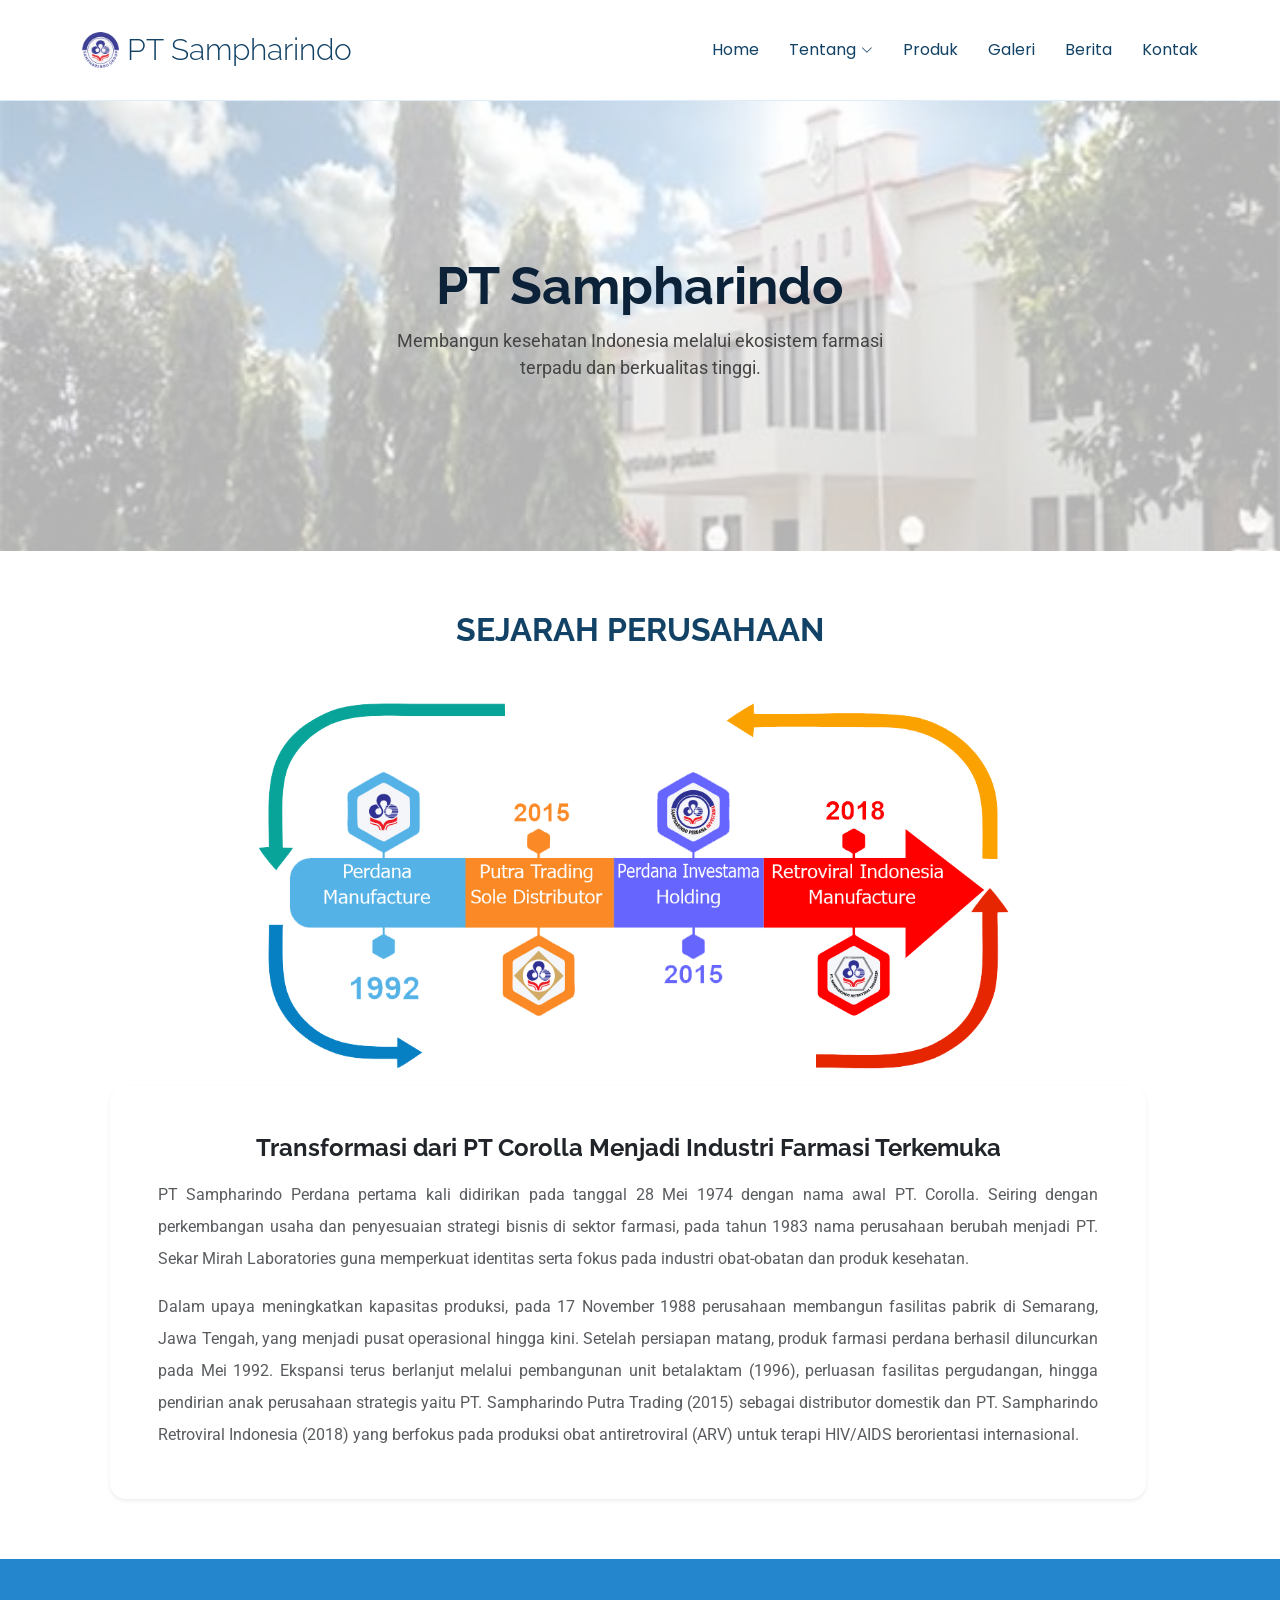
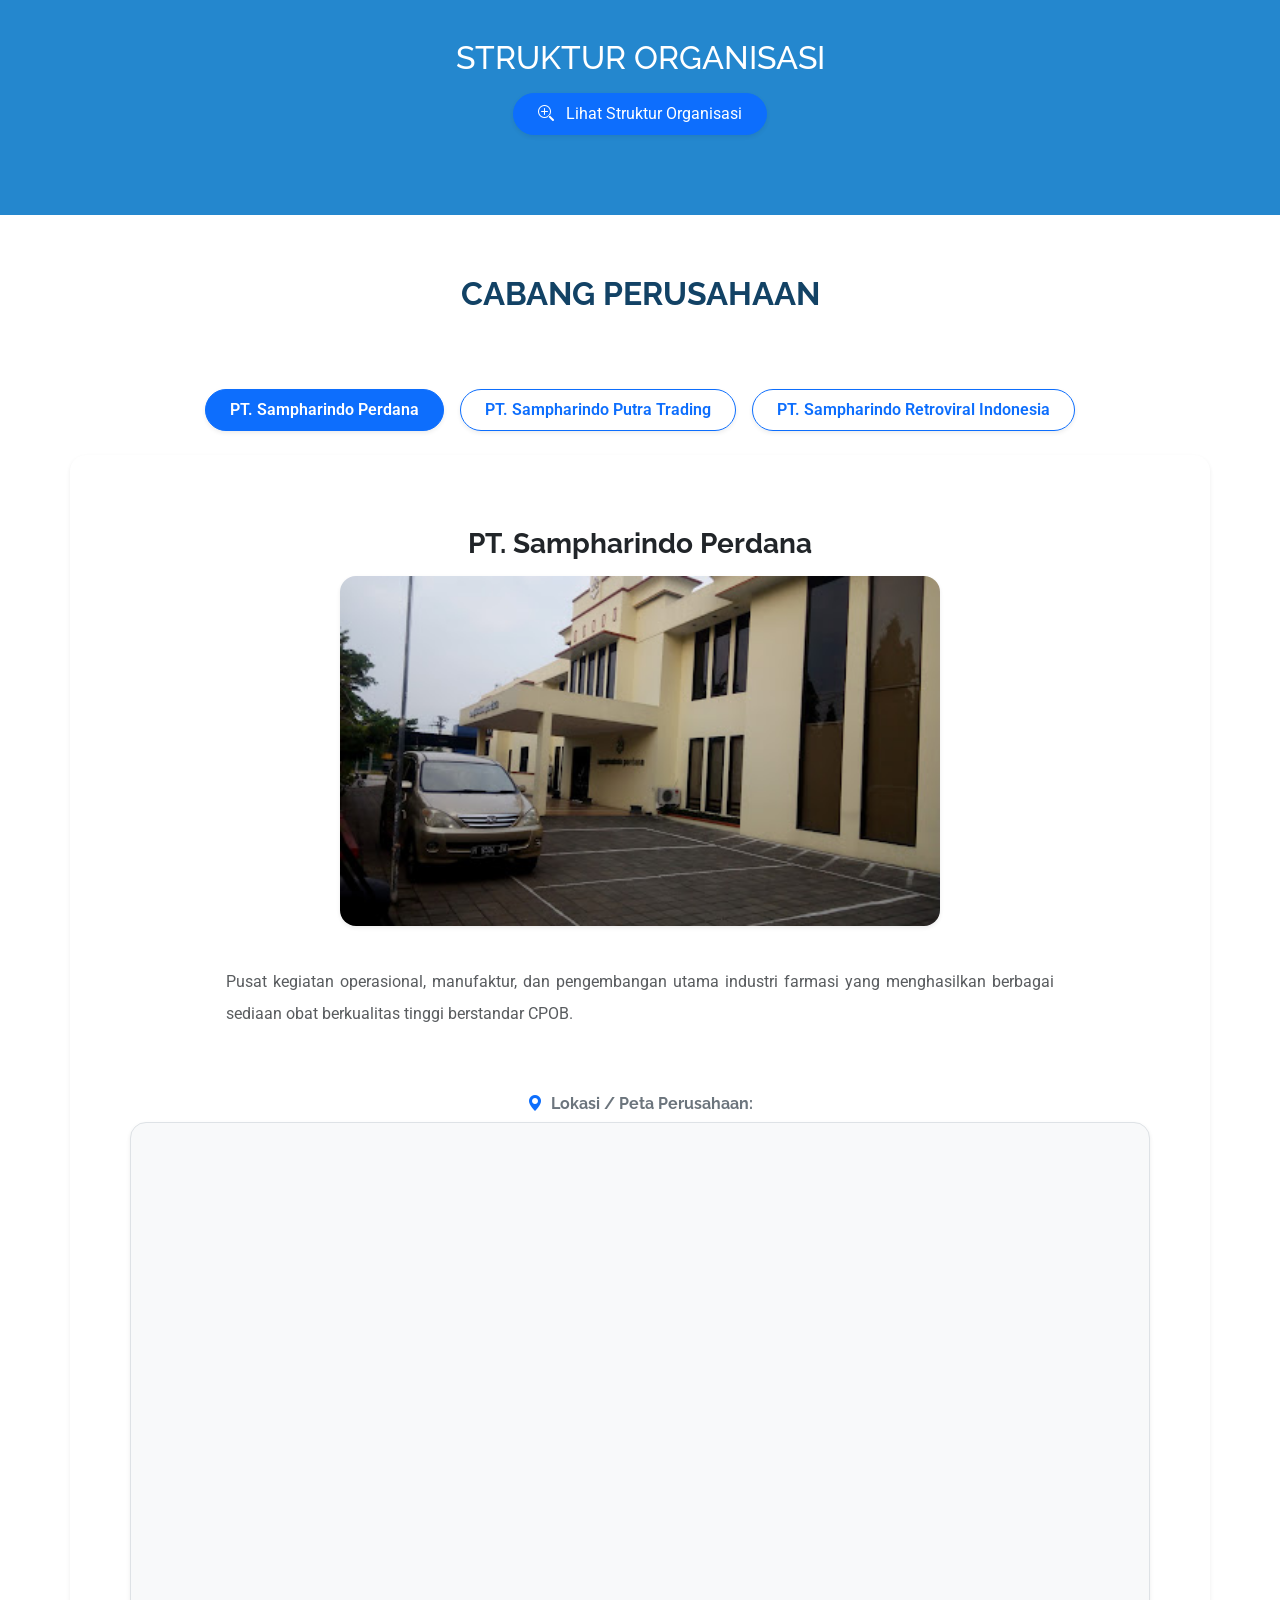
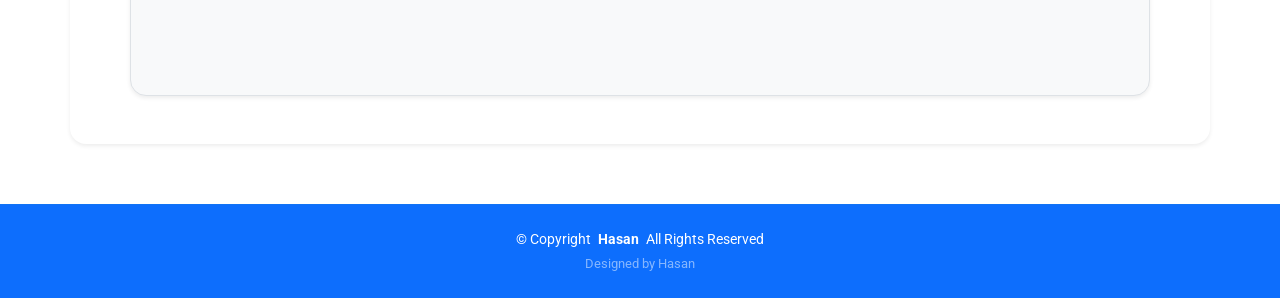
<file: index.html>
<!DOCTYPE html>
<html lang="en">

<head>
  <meta charset="utf-8">
  <meta content="width=device-width, initial-scale=1.0" name="viewport">
  <title>PT Sampharindo by Hasan</title>
  <meta name="description" content="">
  <meta name="keywords" content="">

  <!-- Favicons -->
  <link href="assets/img/favicon.png" rel="icon">
  <link href="assets/img/apple-touch-icon.png" rel="apple-touch-icon">

  <!-- Fonts -->
  <link href="https://fonts.googleapis.com" rel="preconnect">
  <link href="https://fonts.gstatic.com" rel="preconnect" crossorigin>
  <link href="https://fonts.googleapis.com/css2?family=Roboto:ital,wght@0,100;0,300;0,400;0,500;0,700;0,900;1,100;1,300;1,400;1,500;1,700;1,900&family=Poppins:ital,wght@0,100;0,200;0,300;0,400;0,500;0,600;0,700;0,800;0,900;1,100;1,200;1,300;1,400;1,500;1,600;1,700;1,800;1,900&family=Raleway:ital,wght@0,100;0,200;0,300;0,400;0,500;0,600;0,700;0,800;0,900;1,100;1,200;1,300;1,400;1,500;1,600;1,700;1,800;1,900&display=swap" rel="stylesheet">

  <!-- Vendor CSS Files -->
  <link href="assets/vendor/bootstrap/css/bootstrap.min.css" rel="stylesheet">
  <link href="assets/vendor/bootstrap-icons/bootstrap-icons.css" rel="stylesheet">
  <link href="assets/vendor/aos/aos.css" rel="stylesheet">
  <link href="assets/vendor/glightbox/css/glightbox.min.css" rel="stylesheet">
  <link href="assets/vendor/swiper/swiper-bundle.min.css" rel="stylesheet">

  <!-- Main CSS File -->
  <link href="assets/css/main.css" rel="stylesheet">

  <!-- =======================================================
  * Template Name: OnePage
  * Template URL: https://bootstrapmade.com/onepage-multipurpose-bootstrap-template/
  * Updated: Aug 07 2024 with Bootstrap v5.3.3
  * Author: BootstrapMade.com
  * License: https://bootstrapmade.com/license/
  ======================================================== -->
</head>
<header id="header" class="header d-flex align-items-center sticky-top">
  <div class="container-fluid container-xl position-relative d-flex align-items-center">
    
    <a href="index.html" class="logo d-flex align-items-center me-auto">
      <img src="assets/img/logosg1.png" alt="">
      <h1 class="sitename">PT Sampharindo</h1>
    </a>
    
    <nav id="navmenu" class="navmenu">
      <ul>
      
        <li><a href="index.html">Home</a></li>
        
       <li class="dropdown">
  <a href="#"><span>Tentang</span> <i class="bi bi-chevron-down toggle-dropdown"></i></a>
  <ul>
  
    <li><a href="#sejarah">Sejarah Perusahaan</a></li>
    <li><a href="#Struktur">Struktur Organisasi</a></li>
    <li><a href="#perdana">Cabang Perusahaan</a></li>
  </ul>
</li>
        <li><a href="Produk.html">Produk</a></li>
        <li><a href="Galeri.html">Galeri</a></li>
        <li><a href="Berita Acara.html">Berita</a></li>
        <li><a href="Kontak.html">Kontak</a></li>
      </ul>
      <i class="mobile-nav-toggle d-xl-none bi bi-list"></i>
    </nav>
  </div>
</header>

  <main class="main">

    <!-- Hero Section -->
    <section id="hero" class="hero section">
    <img src="assets/img/Backgroundq.jpg" alt="" class="BG1">

      <div class="container">
        <div class="row justify-content-center" data-aos="zoom-out">
          <div class="col-xl-7 col-lg-9 text-center">
                        <h1>PT Sampharindo</h1>
            <p>Membangun kesehatan Indonesia melalui ekosistem farmasi terpadu dan berkualitas tinggi.</p>
          
          </div>
        </div>
      
    </section><!-- /Hero Section -->

    <!-- About Section -->
    <section id="sejarah" class="about section">
      <div class="container section-title" data-aos="fade-up">
        <h2>Sejarah Perusahaan<br></h2>
          </div><!-- End Section Title -->
<img src="assets/img/Sejarahusaha.png" alt="" data-aos="fade-in" class="SJ">
      <!-- Section Title -->
            <div class="container">

        <div class="row gy-4">

          <div class="row justify-content-center">
  <div class="hehe">
    <div class="content p-5 bg-white rounded-4 shadow-sm border-0 text-justify-container">
      <h3 class="fw-bold mb-3 text-dark fs-4 text-center">Transformasi dari PT Corolla Menjadi Industri Farmasi Terkemuka</h3>
      <p class="text-muted mb-3 lh-lg text-justify">
        PT Sampharindo Perdana pertama kali didirikan pada tanggal 28 Mei 1974 dengan nama awal PT. Corolla. Seiring dengan perkembangan usaha dan penyesuaian strategi bisnis di sektor farmasi, pada tahun 1983 nama perusahaan berubah menjadi PT. Sekar Mirah Laboratories guna memperkuat identitas serta fokus pada industri obat-obatan dan produk kesehatan.
      </p>
      <p class="text-muted mb-0 lh-lg text-justify">
        Dalam upaya meningkatkan kapasitas produksi, pada 17 November 1988 perusahaan membangun fasilitas pabrik di Semarang, Jawa Tengah, yang menjadi pusat operasional hingga kini. Setelah persiapan matang, produk farmasi perdana berhasil diluncurkan pada Mei 1992. Ekspansi terus berlanjut melalui pembangunan unit betalaktam (1996), perluasan fasilitas pergudangan, hingga pendirian anak perusahaan strategis yaitu PT. Sampharindo Putra Trading (2015) sebagai distributor domestik dan PT. Sampharindo Retroviral Indonesia (2018) yang berfokus pada produksi obat antiretroviral (ARV) untuk terapi HIV/AIDS berorientasi internasional.
      </p>
    </div>
  </div>
</div>
    </section><!-- /About Section -->


    <!-- Call To Action Section -->
    <section id="Struktur" class="call-to-action section accent-background">

      <div class="container">
        <div class="row justify-content-center" data-aos="zoom-in" data-aos-delay="100">
          <div class="col-xl-10">
            <div class="text-center">
               <h2>STRUKTUR ORGANISASI</h2>
     
   
        <div class="text-center mt-3">
          <a href="assets/img/Struktur.png" target="_blank" class="btn btn-primary px-4 py-2 rounded-pill shadow-sm">
            <i class="bi bi-zoom-in me-2"></i> Lihat Struktur Organisasi
          </a>
        </div>
      </div><!-- End Section Title -->
            </div>
          </div>
        </div>
      </div>

    </section><!-- /Call To Action Section -->

    <!-- Portfolio Section -->
    <section id="Cabang" class="portfolio section">

      <!-- Section Title -->
      <div class="container section-title" data-aos="fade-up">
        <h2>Cabang Perusahaan</h2>
        
      </div><!-- End Section Title -->

    <div class="d-flex justify-content-center gap-3 mb-5 flex-wrap container">
      <button type="button" class="btn btn-outline-primary active entitas-btn rounded-pill px-4 py-2 fw-semibold shadow-sm" data-target="content-perdana">PT. Sampharindo Perdana</button>
      <button type="button" class="btn btn-outline-primary entitas-btn rounded-pill px-4 py-2 fw-semibold shadow-sm" data-target="content-putra">PT. Sampharindo Putra Trading</button>
      <button type="button" class="btn btn-outline-primary entitas-btn rounded-pill px-4 py-2 fw-semibold shadow-sm" data-target="content-retroviral">PT. Sampharindo Retroviral Indonesia</button>
    </div>

   <div class="container text-justify-container">
  
  <div id="content-perdana" class="entitas-content-pane">
    <section id="perdana" class="section light-background p-0"></section>
    <div class="row align-items-center gy-4 bg-white p-4 p-lg-5 rounded-4 shadow-sm border-0">
      
      <div class="col-12 text-center mb-3">
         <h3 class="fw-bold text-dark mb-3">PT. Sampharindo Perdana</h3>
        <img src="assets/img/Perdana.jpg" alt="PT. Sampharindo Perdana" class="img-fluid rounded-4 shadow-sm object-fit-cover" style="max-height: 350px; width: 100%; max-width: 600px;">
      </div>
      
      <div class="col-12">
        <div class="content-body text-center px-lg-5">
         
          <p class="text-muted mb-4 lh-lg text-justify px-lg-5">
            Pusat kegiatan operasional, manufaktur, dan pengembangan utama industri farmasi yang menghasilkan berbagai sediaan obat berkualitas tinggi berstandar CPOB.
          </p>
        </div>
      </div>

      <div class="col-12">
        <div class="mt-3">
          <h6 class="fw-bold text-secondary mb-2 text-center"><i class="bi bi-geo-alt-fill text-primary me-1"></i> Lokasi / Peta Perusahaan:</h6>
          <div class="ratio ratio-16x9 bg-light rounded-4 overflow-hidden border shadow-sm">
            <iframe src="https://www.google.com/maps/embed?pb=!1m18!1m12!1m3!1d4181.8826030467535!2d110.33780781082523!3d-6.990998018437281!2m3!1f0!2f0!3f0!3m2!1i1024!2i768!4f13.1!3m3!1m2!1s0x2e708aa50e592c39%3A0xd5f8ab544aa33e8b!2sPT.%20Sampharindo%20Perdana!5e1!3m2!1sen!2sid!4v1793103679276!5m2!1sen!2sid" width="600" height="450" style="border:0;" allowfullscreen="" loading="lazy" referrerpolicy="strict-origin-when-cross-origin"></iframe>
          </div>
        </div>
      </div>

    </div>
  </div>

  <div id="content-putra" class="entitas-content-pane" style="display: none;">
    <section id="putra" class="section light-background p-0"></section>
    <div class="row align-items-center gy-4 bg-white p-4 p-lg-5 rounded-4 shadow-sm border-0">
      
      <div class="col-12 text-center mb-3">
         <h3 class="fw-bold text-dark mb-3">PT. Sampharindo Putra Trading</h3>
        <img src="assets/img/Putra.jpg" alt="PT. Sampharindo Putra Trading" class="img-fluid rounded-4 shadow-sm object-fit-cover" style="max-height: 350px; width: 100%; max-width: 600px;">
      </div>
      
      <div class="col-12">
        <div class="content-body text-center px-lg-5">
         
          <p class="text-muted mb-4 lh-lg text-justify px-lg-5">
            Distributor resmi yang menangani jaringan distribusi serta pemasaran produk-produk Sampharindo di pasar domestik berstandar CDOB.
          </p>
        </div>
      </div>

      <div class="col-12">
        <div class="mt-3">
          <h6 class="fw-bold text-secondary mb-2 text-center"><i class="bi bi-geo-alt-fill text-primary me-1"></i> Lokasi / Peta Perusahaan:</h6>
          <div class="ratio ratio-16x9 bg-light rounded-4 overflow-hidden border shadow-sm">
            <iframe src="https://www.google.com/maps/embed?pb=!1m18!1m12!1m3!1d16727.371226935666!2d110.33953349612396!3d-6.995443071651122!2m3!1f0!2f0!3f0!3m2!1i1024!2i768!4f13.1!3m3!1m2!1s0x2e708b41eb98b3c3%3A0xe1d1ed41e41851c5!2sPT%20SAMPHARINDO%20PUTRA%20TRADING!5e1!3m2!1sen!2sid!4v1793103452002!5m2!1sen!2sid" width="600" height="450" style="border:0;" allowfullscreen="" loading="lazy" referrerpolicy="strict-origin-when-cross-origin"></iframe>
          </div>
        </div>
      </div>

    </div>
  </div>

  <div id="content-retroviral" class="entitas-content-pane" style="display: none;">
    <section id="retroviral" class="section light-background p-0"></section>
    <div class="row align-items-center gy-4 bg-white p-4 p-lg-5 rounded-4 shadow-sm border-0">
      
      <div class="col-12 text-center mb-3">
        <h3 class="fw-bold text-dark mb-3">PT. Sampharindo Retroviral Indonesia</h3>
        <img src="assets/img/retroviral.jpeg" alt="PT. Sampharindo Retroviral Indonesia" class="img-fluid rounded-4 shadow-sm object-fit-cover" style="max-height: 350px; width: 100%; max-width: 600px;">
      </div>
      
      <div class="col-12">
        <div class="content-body text-center px-lg-5">
          
          <p class="text-muted mb-4 lh-lg text-justify px-lg-5">
            Perusahaan yang dirancang sebagai pemain global dalam produksi obat antiretroviral (ARV) skala internasional, serta menjalin kerja sama strategis dengan perusahaan internasional yaitu Macleods.
          </p>
        </div>
      </div>

      <div class="col-12">
        <div class="mt-3">
          <h6 class="fw-bold text-secondary mb-2 text-center"><i class="bi bi-geo-alt-fill text-primary me-1"></i> Lokasi / Peta Perusahaan:</h6>
          <div class="ratio ratio-16x9 bg-light rounded-4 overflow-hidden border shadow-sm">
            <iframe src="https://www.google.com/maps/embed?pb=!1m18!1m12!1m3!1d4181.85716817679!2d110.33850357499712!3d-6.9938392930072295!2m3!1f0!2f0!3f0!3m2!1i1024!2i768!4f13.1!3m3!1m2!1s0x2e708bf4164d9343%3A0xf5c654f6c4319e6a!2sPT.%20Sampharindo%20Retroviral%20Indonesia!5e1!3m2!1sen!2sid!4v1793103377727!5m2!1sen!2sid" width="600" height="450" style="border:0;" allowfullscreen="" loading="lazy" referrerpolicy="strict-origin-when-cross-origin"></iframe>
          </div>
        </div>
      </div>

    </div>
  </div>

</div>

<script>
  document.addEventListener('DOMContentLoaded', function() {
    const buttons = document.querySelectorAll('.entitas-btn');
    const panes = document.querySelectorAll('.entitas-content-pane');

    buttons.forEach(btn => {
      btn.addEventListener('click', function() {
        buttons.forEach(b => b.classList.remove('active'));
        this.classList.add('active');

        panes.forEach(pane => pane.style.display = 'none');

        const targetId = this.getAttribute('data-target');
        document.getElementById(targetId).style.display = 'block';
      });
    });
  });
</script>


</main> <!-- Tutup tag main atau container utama halaman kamu di sini -->

  <!-- FOOTER -->
  <footer id="footer" class="footer bg-primary text-white py-4 w-100 m-0" style="width: 100vw; position: relative; margin-left: calc(-50vw + 50%); left: 0; right: 0;">
    <div class="container text-center">
      <p class="mb-1">&copy; <span>Copyright</span> <strong class="px-1 sitename">Hasan</strong> <span>All Rights Reserved</span></p>
      <div class="credits text-white-50">
        Designed by Hasan</a>
      </div>
    </div>
  </footer>

  <!-- Scroll Top -->
  <a href="#" id="scroll-top" class="scroll-top d-flex align-items-center justify-content-center"><i class="bi bi-arrow-up-short"></i></a>

  <!-- Preloader -->
  <div id="preloader"></div>

  <!-- Vendor JS Files -->
  <script src="assets/vendor/bootstrap/js/bootstrap.bundle.min.js"></script>
  <script src="assets/vendor/php-email-form/validate.js"></script>
  <script src="assets/vendor/aos/aos.js"></script>
  <script src="assets/vendor/purecounter/purecounter_vanilla.js"></script>
  <script src="assets/vendor/glightbox/js/glightbox.min.js"></script>
  <script src="assets/vendor/swiper/swiper-bundle.min.js"></script>
  <script src="assets/vendor/imagesloaded/imagesloaded.pkgd.min.js"></script>
  <script src="assets/vendor/isotope-layout/isotope.pkgd.min.js"></script>

  <!-- Main JS File -->
  <script src="assets/js/main.js"></script>

</body>

</html>
</file>
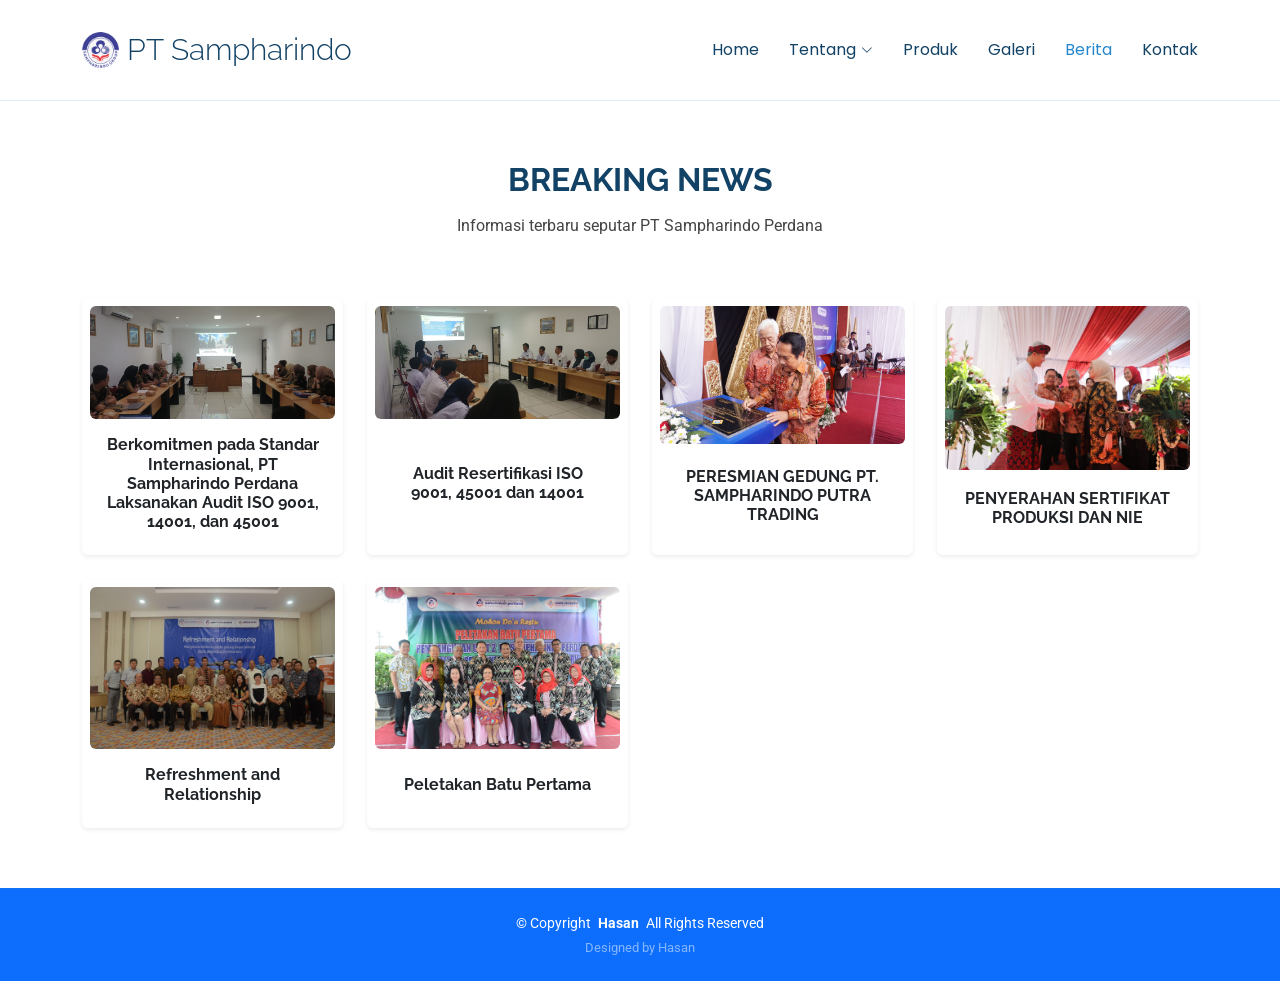
<file: Berita Acara.html>
<!DOCTYPE html>
<html lang="en">

<head>
  <meta charset="utf-8">
  <meta content="width=device-width, initial-scale=1.0" name="viewport">
  <title>PT Sampharindo by Hasan</title>
  <meta name="description" content="">
  <meta name="keywords" content="">

  <!-- Favicons -->
  <link href="assets/img/favicon.png" rel="icon">
  <link href="assets/img/apple-touch-icon.png" rel="apple-touch-icon">

  <!-- Fonts -->
  <link href="https://fonts.googleapis.com" rel="preconnect">
  <link href="https://fonts.gstatic.com" rel="preconnect" crossorigin>
  <link href="https://fonts.googleapis.com/css2?family=Roboto:ital,wght@0,100;0,300;0,400;0,500;0,700;0,900;1,100;1,300;1,400;1,500;1,700;1,900&family=Poppins:ital,wght@0,100;0,200;0,300;0,400;0,500;0,600;0,700;0,800;0,900;1,100;1,200;1,300;1,400;1,500;1,600;1,700;1,800;1,900&family=Raleway:ital,wght@0,100;0,200;0,300;0,400;0,500;0,600;0,700;0,800;0,900;1,100;1,200;1,300;1,400;1,500;1,600;1,700;1,800;1,900&display=swap" rel="stylesheet">

  <!-- Vendor CSS Files -->
  <link href="assets/vendor/bootstrap/css/bootstrap.min.css" rel="stylesheet">
  <link href="assets/vendor/bootstrap-icons/bootstrap-icons.css" rel="stylesheet">
  <link href="assets/vendor/aos/aos.css" rel="stylesheet">
  <link href="assets/vendor/glightbox/css/glightbox.min.css" rel="stylesheet">
  <link href="assets/vendor/swiper/swiper-bundle.min.css" rel="stylesheet">

  <!-- Main CSS File -->
  <link href="assets/css/main.css" rel="stylesheet">

  <!-- =======================================================
  * Template Name: OnePage
  * Template URL: https://bootstrapmade.com/onepage-multipurpose-bootstrap-template/
  * Updated: Aug 07 2024 with Bootstrap v5.3.3
  * Author: BootstrapMade.com
  * License: https://bootstrapmade.com/license/
  ======================================================== -->
</head>

<body class="service-details-page">

  <header id="header" class="header d-flex align-items-center sticky-top">
  <div class="container-fluid container-xl position-relative d-flex align-items-center">
    <a href="index.html" class="logo d-flex align-items-center me-auto">
       <img src="assets/img/logosg1.png" alt="">
      <h1 class="sitename">PT Sampharindo</h1>
    </a>
    <nav id="navmenu" class="navmenu">
      <ul>
        <li><a href="index.html">Home</a></li>
        
        <!-- Dropdown Tentang (Mengarah ke Beranda + ID section-nya) -->
        <li class="dropdown">
          <a href="#"><span>Tentang</span> <i class="bi bi-chevron-down toggle-dropdown"></i></a>
          <ul>
            <li><a href="index.html#sejarah">Sejarah Perusahaan</a></li>
            <li><a href="index.html#Struktur">Struktur Organisasi</a></li>
            <li><a href="index.html#perdana">Cabang Perusahaan</a></li>
          </ul>
        </li>

        <li><a href="Produk.html">Produk</a></li>
        <li><a href="Galeri.html">Galeri</a></li>
        
        <!-- Berita diberi class active karena sedang berada di halaman Berita Acara.html -->
        <li><a href="Berita Acara.html" class="active">Berita</a></li>
        
       
        <li><a href="Kontak.html">Kontak</a></li>
      </ul>
      <i class="mobile-nav-toggle d-xl-none bi bi-list"></i>
    </nav>
  </div>
</header>

  <main class="main">

  <!-- News Section -->
  <section id="breaking-news" class="news section">

    <div class="container section-title" data-aos="fade-up">
      <h2>Breaking News</h2>
      <p>Informasi terbaru seputar PT Sampharindo Perdana</p>
    </div><!-- End Section Title -->

    <div class="container" data-aos="fade-up" data-aos-delay="100">

      <div class="row gy-4">

        <!-- Berita 1 -->
        <div class="col-lg-3 col-md-4 col-sm-6">
          <div class="card border-0 shadow-sm h-100 p-2">
            <img src="assets/img/b1.jpg" class="card-img-top img-fluid rounded" alt="Audit ISO">
            <div class="card-body p-3 text-center d-flex align-items-center justify-content-center">
              <h5 class="card-title fw-bold fs-6 text-dark mb-0">Berkomitmen pada Standar Internasional, PT Sampharindo Perdana Laksanakan Audit ISO 9001, 14001, dan 45001</h5>
            </div>
          </div>
        </div>

        <!-- Berita 2 -->
        <div class="col-lg-3 col-md-4 col-sm-6">
          <div class="card border-0 shadow-sm h-100 p-2">
            <img src="assets/img/b2.jpg" class="card-img-top img-fluid rounded" alt="Audit Resertifikasi ISO">
            <div class="card-body p-3 text-center d-flex align-items-center justify-content-center">
              <h5 class="card-title fw-bold fs-6 text-dark mb-0">Audit Resertifikasi ISO 9001, 45001 dan 14001</h5>
            </div>
          </div>
        </div>

        <!-- Berita 5 -->
        <div class="col-lg-3 col-md-4 col-sm-6">
          <div class="card border-0 shadow-sm h-100 p-2">
            <img src="assets/img/b5.jpg" class="card-img-top img-fluid rounded" alt="Peresmian Gedung PT Sampharindo Putra Trading">
            <div class="card-body p-3 text-center d-flex align-items-center justify-content-center">
              <h5 class="card-title fw-bold fs-6 text-dark mb-0">PERESMIAN GEDUNG PT. SAMPHARINDO PUTRA TRADING</h5>
            </div>
          </div>
        </div>

               <!-- Berita 7 -->
        <div class="col-lg-3 col-md-4 col-sm-6">
          <div class="card border-0 shadow-sm h-100 p-2">
            <img src="assets/img/b7.jpeg" class="card-img-top img-fluid rounded" alt="Penyerahan Sertifikat Produksi dan NIE">
            <div class="card-body p-3 text-center d-flex align-items-center justify-content-center">
              <h5 class="card-title fw-bold fs-6 text-dark mb-0">PENYERAHAN SERTIFIKAT PRODUKSI DAN NIE</h5>
            </div>
          </div>
        </div>

        <!-- Berita 9 -->
        <div class="col-lg-3 col-md-4 col-sm-6">
          <div class="card border-0 shadow-sm h-100 p-2">
            <img src="assets/img/b9.jpg" class="card-img-top img-fluid rounded" alt="Refreshment and Relationship">
            <div class="card-body p-3 text-center d-flex align-items-center justify-content-center">
              <h5 class="card-title fw-bold fs-6 text-dark mb-0">Refreshment and Relationship</h5>
            </div>
          </div>
        </div>

        <!-- Berita 10 -->
        <div class="col-lg-3 col-md-4 col-sm-6">
          <div class="card border-0 shadow-sm h-100 p-2">
            <img src="assets/img/b10.jpg" class="card-img-top img-fluid rounded" alt="Peletakan Batu Pertama">
            <div class="card-body p-3 text-center d-flex align-items-center justify-content-center">
              <h5 class="card-title fw-bold fs-6 text-dark mb-0">Peletakan Batu Pertama</h5>
            </div>
          </div>
        </div>

      </div><!-- End Row -->

    </div>

  </section><!-- /News Section -->

  </main>

  <!-- FOOTER L -->
  <footer id="footer" class="footer bg-primary text-white py-4 w-100 m-0" style="width: 100vw; position: relative; margin-left: calc(-50vw + 50%); left: 0; right: 0;">
    <div class="container text-center">
      <p class="mb-1">&copy; <span>Copyright</span> <strong class="px-1 sitename">Hasan</strong> <span>All Rights Reserved</span></p>
      <div class="credits text-white-50">
        Designed by Hasan</a>
      </div>
    </div>
  </footer>

  <!-- Scroll Top -->
  <a href="#" id="scroll-top" class="scroll-top d-flex align-items-center justify-content-center"><i class="bi bi-arrow-up-short"></i></a>

  <!-- Preloader -->
  <div id="preloader"></div>

  <!-- Vendor JS Files -->
  <script src="assets/vendor/bootstrap/js/bootstrap.bundle.min.js"></script>
  <script src="assets/vendor/php-email-form/validate.js"></script>
  <script src="assets/vendor/aos/aos.js"></script>
  <script src="assets/vendor/purecounter/purecounter_vanilla.js"></script>
  <script src="assets/vendor/glightbox/js/glightbox.min.js"></script>
  <script src="assets/vendor/swiper/swiper-bundle.min.js"></script>
  <script src="assets/vendor/imagesloaded/imagesloaded.pkgd.min.js"></script>
  <script src="assets/vendor/isotope-layout/isotope.pkgd.min.js"></script>

  <!-- Main JS File -->
  <script src="assets/js/main.js"></script>

</body>

</html>
</file>
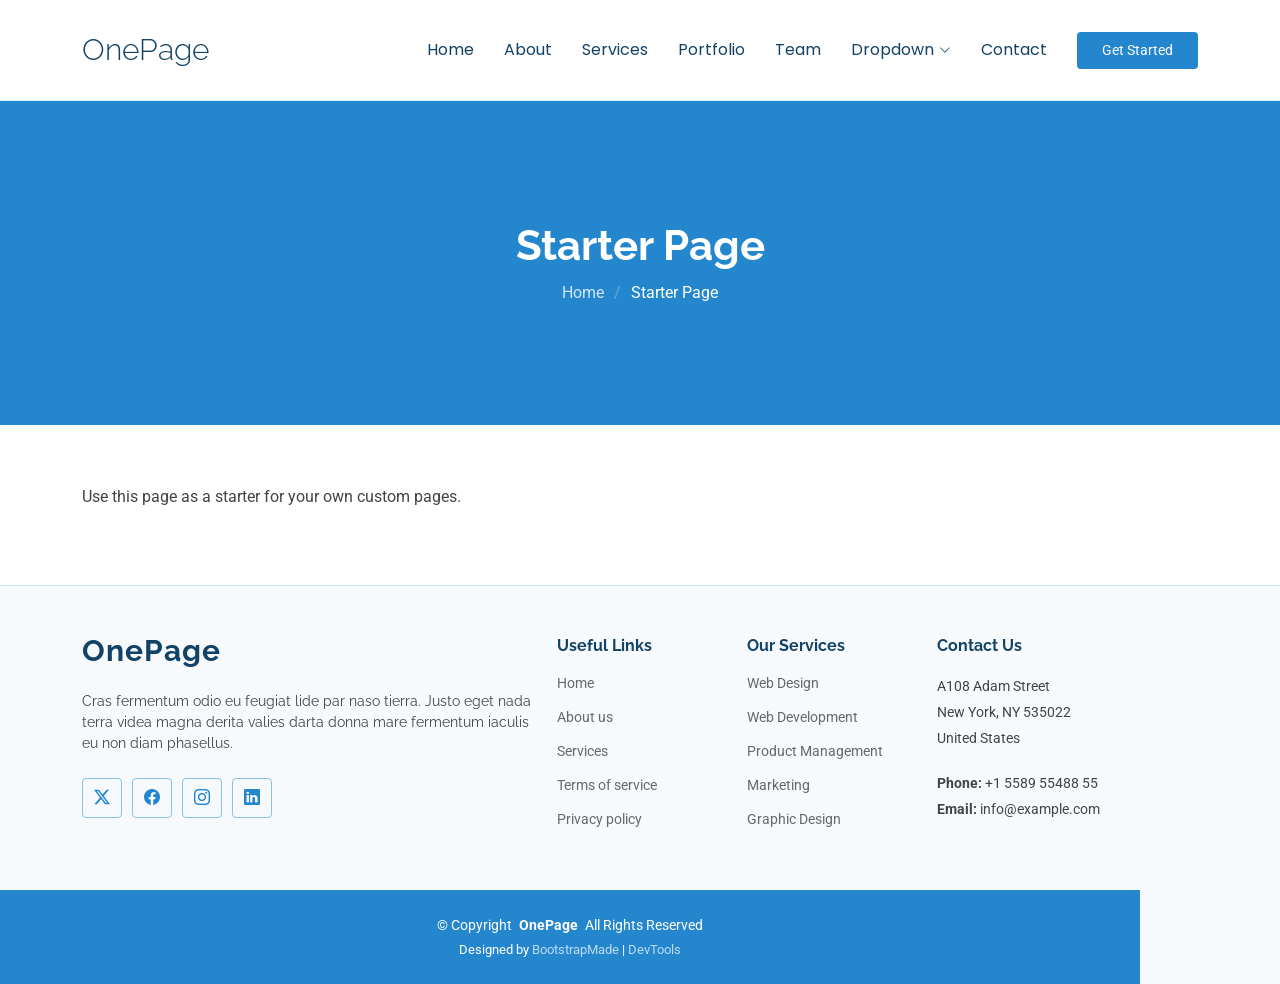
<file: FaQ.html>
<!DOCTYPE html>
<html lang="en">

<head>
  <meta charset="utf-8">
  <meta content="width=device-width, initial-scale=1.0" name="viewport">
  <title>Starter Page - OnePage Bootstrap Template</title>
  <meta name="description" content="">
  <meta name="keywords" content="">

  <!-- Favicons -->
  <link href="assets/img/favicon.png" rel="icon">
  <link href="assets/img/apple-touch-icon.png" rel="apple-touch-icon">

  <!-- Fonts -->
  <link href="https://fonts.googleapis.com" rel="preconnect">
  <link href="https://fonts.gstatic.com" rel="preconnect" crossorigin>
  <link href="https://fonts.googleapis.com/css2?family=Roboto:ital,wght@0,100;0,300;0,400;0,500;0,700;0,900;1,100;1,300;1,400;1,500;1,700;1,900&family=Poppins:ital,wght@0,100;0,200;0,300;0,400;0,500;0,600;0,700;0,800;0,900;1,100;1,200;1,300;1,400;1,500;1,600;1,700;1,800;1,900&family=Raleway:ital,wght@0,100;0,200;0,300;0,400;0,500;0,600;0,700;0,800;0,900;1,100;1,200;1,300;1,400;1,500;1,600;1,700;1,800;1,900&display=swap" rel="stylesheet">

  <!-- Vendor CSS Files -->
  <link href="assets/vendor/bootstrap/css/bootstrap.min.css" rel="stylesheet">
  <link href="assets/vendor/bootstrap-icons/bootstrap-icons.css" rel="stylesheet">
  <link href="assets/vendor/aos/aos.css" rel="stylesheet">
  <link href="assets/vendor/glightbox/css/glightbox.min.css" rel="stylesheet">
  <link href="assets/vendor/swiper/swiper-bundle.min.css" rel="stylesheet">

  <!-- Main CSS File -->
  <link href="assets/css/main.css" rel="stylesheet">

  <!-- =======================================================
  * Template Name: OnePage
  * Template URL: https://bootstrapmade.com/onepage-multipurpose-bootstrap-template/
  * Updated: Aug 07 2024 with Bootstrap v5.3.3
  * Author: BootstrapMade.com
  * License: https://bootstrapmade.com/license/
  ======================================================== -->
</head>

<body class="starter-page-page">

  <header id="header" class="header d-flex align-items-center sticky-top">
    <div class="container-fluid container-xl position-relative d-flex align-items-center">

      <a href="index.html" class="logo d-flex align-items-center me-auto">
        <!-- Uncomment the line below if you also wish to use an image logo -->
        <!-- <img src="assets/img/logo.png" alt=""> -->
        <h1 class="sitename">OnePage</h1>
      </a>

      <nav id="navmenu" class="navmenu">
        <ul>
          <li><a href="#hero">Home<br></a></li>
          <li><a href="#about">About</a></li>
          <li><a href="#services">Services</a></li>
          <li><a href="#portfolio">Portfolio</a></li>
          <li><a href="#team">Team</a></li>
          <li class="dropdown"><a href="#"><span>Dropdown</span> <i class="bi bi-chevron-down toggle-dropdown"></i></a>
            <ul>
              <li><a href="#">Dropdown 1</a></li>
              <li class="dropdown"><a href="#"><span>Deep Dropdown</span> <i class="bi bi-chevron-down toggle-dropdown"></i></a>
                <ul>
                  <li><a href="#">Deep Dropdown 1</a></li>
                  <li><a href="#">Deep Dropdown 2</a></li>
                  <li><a href="#">Deep Dropdown 3</a></li>
                  <li><a href="#">Deep Dropdown 4</a></li>
                  <li><a href="#">Deep Dropdown 5</a></li>
                </ul>
              </li>
              <li><a href="#">Dropdown 2</a></li>
              <li><a href="#">Dropdown 3</a></li>
              <li><a href="#">Dropdown 4</a></li>
            </ul>
          </li>
          <li><a href="#contact">Contact</a></li>
        </ul>
        <i class="mobile-nav-toggle d-xl-none bi bi-list"></i>
      </nav>

      <a class="btn-getstarted" href="#about">Get Started</a>

    </div>
  </header>

  <main class="main">

    <!-- Page Title -->
    <div class="page-title accent-background">
      <div class="container">
        <h1>Starter Page</h1>
        <nav class="breadcrumbs">
          <ol>
            <li><a href="index.html">Home</a></li>
            <li class="current">Starter Page</li>
          </ol>
        </nav>
      </div>
    </div><!-- End Page Title -->

    <!-- Starter Section Section -->
    <section id="starter-section" class="starter-section section">

      <div class="container" data-aos="fade-up">
        <p>Use this page as a starter for your own custom pages.</p>
      </div>

    </section><!-- /Starter Section Section -->

  </main>

  <footer id="footer" class="footer light-background">

    <div class="container footer-top">
      <div class="row gy-4">
        <div class="col-lg-5 col-md-12 footer-about">
          <a href="index.html" class="logo d-flex align-items-center">
            <span class="sitename">OnePage</span>
          </a>
          <p>Cras fermentum odio eu feugiat lide par naso tierra. Justo eget nada terra videa magna derita valies darta donna mare fermentum iaculis eu non diam phasellus.</p>
          <div class="social-links d-flex mt-4">
            <a href=""><i class="bi bi-twitter-x"></i></a>
            <a href=""><i class="bi bi-facebook"></i></a>
            <a href=""><i class="bi bi-instagram"></i></a>
            <a href=""><i class="bi bi-linkedin"></i></a>
          </div>
        </div>

        <div class="col-lg-2 col-6 footer-links">
          <h4>Useful Links</h4>
          <ul>
            <li><a href="#">Home</a></li>
            <li><a href="#">About us</a></li>
            <li><a href="#">Services</a></li>
            <li><a href="#">Terms of service</a></li>
            <li><a href="#">Privacy policy</a></li>
          </ul>
        </div>

        <div class="col-lg-2 col-6 footer-links">
          <h4>Our Services</h4>
          <ul>
            <li><a href="#">Web Design</a></li>
            <li><a href="#">Web Development</a></li>
            <li><a href="#">Product Management</a></li>
            <li><a href="#">Marketing</a></li>
            <li><a href="#">Graphic Design</a></li>
          </ul>
        </div>

        <div class="col-lg-3 col-md-12 footer-contact text-center text-md-start">
          <h4>Contact Us</h4>
          <p>A108 Adam Street</p>
          <p>New York, NY 535022</p>
          <p>United States</p>
          <p class="mt-4"><strong>Phone:</strong> <span>+1 5589 55488 55</span></p>
          <p><strong>Email:</strong> <span>info@example.com</span></p>
        </div>

      </div>
    </div>

    <div class="container copyright text-center mt-4">
      <p>© <span>Copyright</span> <strong class="px-1 sitename">OnePage</strong> <span>All Rights Reserved</span></p>
      <div class="credits">
        <!-- All the links in the footer should remain intact. -->
        <!-- You can delete the links only if you've purchased the pro version. -->
        <!-- Licensing information: https://bootstrapmade.com/license/ -->
        <!-- Purchase the pro version with working PHP/AJAX contact form: [buy-url] -->
        Designed by <a href="https://bootstrapmade.com/">BootstrapMade</a> | <a href="https://bootstrapmade.com/tools/">DevTools</a>
      </div>
    </div>

  </footer>

  <!-- Scroll Top -->
  <a href="#" id="scroll-top" class="scroll-top d-flex align-items-center justify-content-center"><i class="bi bi-arrow-up-short"></i></a>

  <!-- Preloader -->
  <div id="preloader"></div>

  <!-- Vendor JS Files -->
  <script src="assets/vendor/bootstrap/js/bootstrap.bundle.min.js"></script>
  <script src="assets/vendor/php-email-form/validate.js"></script>
  <script src="assets/vendor/aos/aos.js"></script>
  <script src="assets/vendor/purecounter/purecounter_vanilla.js"></script>
  <script src="assets/vendor/glightbox/js/glightbox.min.js"></script>
  <script src="assets/vendor/swiper/swiper-bundle.min.js"></script>
  <script src="assets/vendor/imagesloaded/imagesloaded.pkgd.min.js"></script>
  <script src="assets/vendor/isotope-layout/isotope.pkgd.min.js"></script>

  <!-- Main JS File -->
  <script src="assets/js/main.js"></script>

</body>

</html>
</file>
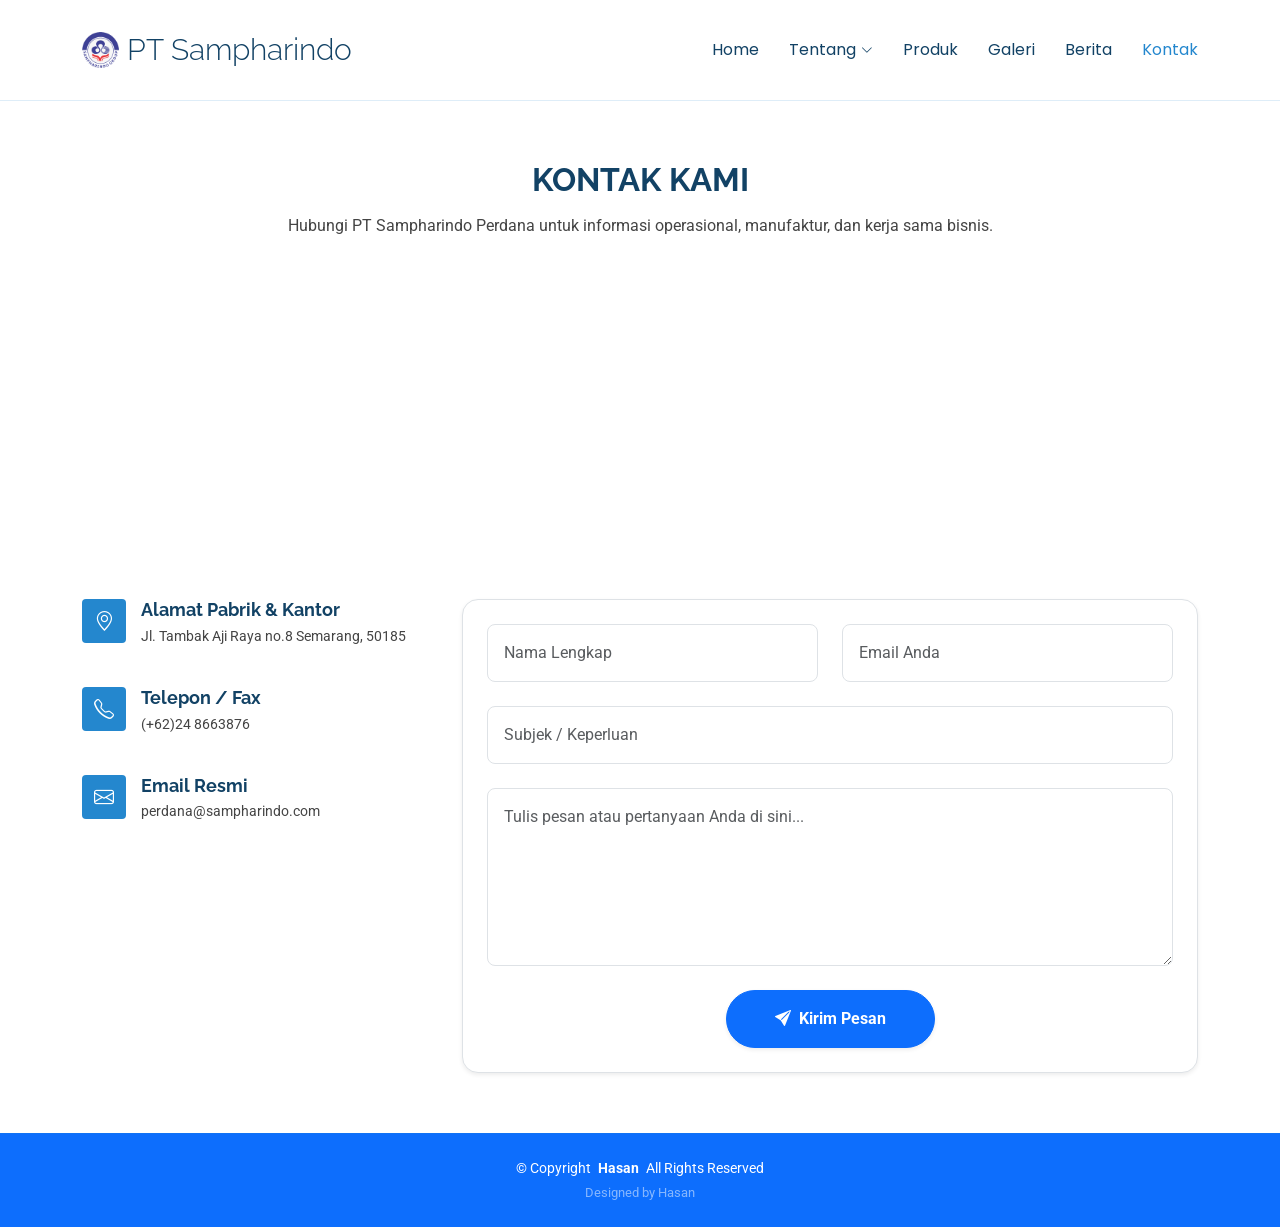
<file: Kontak.html>
<!DOCTYPE html>
<html lang="en">

<head>
  <meta charset="utf-8">
  <meta content="width=device-width, initial-scale=1.0" name="viewport">
  <title>PT Sampharindo by Hasan</title>
  <meta name="description" content="">
  <meta name="keywords" content="">

  <!-- Favicons -->
  <link href="assets/img/favicon.png" rel="icon">
  <link href="assets/img/apple-touch-icon.png" rel="apple-touch-icon">

  <!-- Fonts -->
  <link href="https://fonts.googleapis.com" rel="preconnect">
  <link href="https://fonts.gstatic.com" rel="preconnect" crossorigin>
  <link href="https://fonts.googleapis.com/css2?family=Roboto:ital,wght@0,100;0,300;0,400;0,500;0,700;0,900;1,100;1,300;1,400;1,500;1,700;1,900&family=Poppins:ital,wght@0,100;0,200;0,300;0,400;0,500;0,600;0,700;0,800;0,900;1,100;1,200;1,300;1,400;1,500;1,600;1,700;1,800;1,900&family=Raleway:ital,wght@0,100;0,200;0,300;0,400;0,500;0,600;0,700;0,800;0,900;1,100;1,200;1,300;1,400;1,500;1,600;1,700;1,800;1,900&display=swap" rel="stylesheet">

  <!-- Vendor CSS Files -->
  <link href="assets/vendor/bootstrap/css/bootstrap.min.css" rel="stylesheet">
  <link href="assets/vendor/bootstrap-icons/bootstrap-icons.css" rel="stylesheet">
  <link href="assets/vendor/aos/aos.css" rel="stylesheet">
  <link href="assets/vendor/glightbox/css/glightbox.min.css" rel="stylesheet">
  <link href="assets/vendor/swiper/swiper-bundle.min.css" rel="stylesheet">

  <!-- Main CSS File -->
  <link href="assets/css/main.css" rel="stylesheet">

  <!-- =======================================================
  * Template Name: OnePage
  * Template URL: https://bootstrapmade.com/onepage-multipurpose-bootstrap-template/
  * Updated: Aug 07 2024 with Bootstrap v5.3.3
  * Author: BootstrapMade.com
  * License: https://bootstrapmade.com/license/
  ======================================================== -->
</head>

<body class="index-page">

  
  <header id="header" class="header d-flex align-items-center sticky-top">
  <div class="container-fluid container-xl position-relative d-flex align-items-center">
    <a href="index.html" class="logo d-flex align-items-center me-auto">
       <img src="assets/img/logosg1.png" alt="">
      <h1 class="sitename">PT Sampharindo</h1>
    </a>
    <nav id="navmenu" class="navmenu">
      <ul>
        <li><a href="index.html">Home</a></li>
        
        <!-- Dropdown Tentang (Mengarah ke Beranda + ID section-nya) -->
        <li class="dropdown">
          <a href="#"><span>Tentang</span> <i class="bi bi-chevron-down toggle-dropdown"></i></a>
          <ul>
            <li><a href="index.html#sejarah">Sejarah Perusahaan</a></li>
            <li><a href="index.html#Struktur">Struktur Organisasi</a></li>
            <li><a href="index.html#perdana">Cabang Perusahaan</a></li>
          </ul>
        </li>

        <li><a href="Produk.html">Produk</a></li>
        <li><a href="Galeri.html">Galeri</a></li>
        <li><a href="Berita Acara.html">Berita</a></li>
     
        <li><a href="Kontak.html" class="active">Kontak</a></li>
      </ul>
      <i class="mobile-nav-toggle d-xl-none bi bi-list"></i>
    </nav>
  </div>
</header>
  
  <main class="main">

   
<!-- Contact Section -->
<section id="contact" class="contact section">

  <!-- Section Title -->
  <div class="container section-title" data-aos="fade-up">
    <h2>Kontak Kami</h2>
    <p>Hubungi PT Sampharindo Perdana untuk informasi operasional, manufaktur, dan kerja sama bisnis.</p>
  </div><!-- End Section Title -->

  <div class="container" data-aos="fade-up" data-aos-delay="100">

    <!-- Google Maps PT Sampharindo Perdana -->
    <div class="mb-4" data-aos="fade-up" data-aos-delay="200">
      <iframe style="border:0; width: 100%; height: 270px;" src="https://www.google.com/maps/embed?pb=!1m18!1m12!1m3!1d4181.8826030467535!2d110.33780781082523!3d-6.990998018437281!2m3!1f0!2f0!3f0!3m2!1i1024!2i768!4f13.1!3m3!1m2!1s0x2e708aa50e592c39%3A0xd5f8ab544aa33e8b!2sPT.%20Sampharindo%20Perdana!5e1!3m2!1sen!2sid!4v1793103679276!5m2!1sen!2sid" frameborder="0" allowfullscreen="" loading="lazy" referrerpolicy="no-referrer-when-downgrade"></iframe>
    </div><!-- End Google Maps -->

    <div class="row gy-4">

      <!-- Informasi Kontak Perusahaan -->
      <div class="col-lg-4">
        <div class="info-item d-flex" data-aos="fade-up" data-aos-delay="300">
          <i class="bi bi-geo-alt flex-shrink-0"></i>
          <div>
            <h3>Alamat Pabrik & Kantor</h3>
            <p>Jl. Tambak Aji Raya no.8 Semarang, 50185</p>
          </div>
        </div><!-- End Info Item -->

        <div class="info-item d-flex" data-aos="fade-up" data-aos-delay="400">
          <i class="bi bi-telephone flex-shrink-0"></i>
          <div>
            <h3>Telepon / Fax</h3>
            <p>(+62)24 8663876</p>
          </div>
        </div><!-- End Info Item -->

        <div class="info-item d-flex" data-aos="fade-up" data-aos-delay="500">
          <i class="bi bi-envelope flex-shrink-0"></i>
          <div>
            <h3>Email Resmi</h3>
            <p>perdana@sampharindo.com</p>
          </div>
        </div><!-- End Info Item -->

      </div>

      <!-- Form Pesan Formspree AJAX -->
  <!-- Form Kontak -->
<div class="col-lg-8">
  <form id="sampharindo-contact-form" action="https://formspree.io/f/xgaayqwe" method="POST" class="p-4 bg-white rounded-4 shadow-sm border" data-aos="fade-up" data-aos-delay="200" onsubmit="submitFormAjax(event)">
    <div class="row gy-4">

      <div class="col-md-6">
        <input type="text" name="name" class="form-control rounded-3 p-3" placeholder="Nama Lengkap" required="">
      </div>

      <div class="col-md-6">
        <input type="email" name="email" class="form-control rounded-3 p-3" placeholder="Email Anda" required="">
      </div>

      <div class="col-md-12">
        <input type="text" name="subject" class="form-control rounded-3 p-3" placeholder="Subjek / Keperluan" required="">
      </div>

      <div class="col-md-12">
        <textarea name="message" class="form-control rounded-3 p-3" rows="6" placeholder="Tulis pesan atau pertanyaan Anda di sini..." required=""></textarea>
      </div>

      <div class="col-md-12 text-center">
        <!-- Notifikasi Status Pesan -->
        <div id="form-message-alert" style="display: none;" class="mb-3 fw-bold p-3 rounded-3"></div>

        <button type="submit" id="submit-btn" class="btn btn-primary rounded-pill px-5 py-3 fw-bold shadow-sm">
          <i class="bi bi-send-fill me-2"></i>Kirim Pesan
        </button>
      </div>

    </div>
  </form>
</div><!-- End Contact Form -->

<!-- Script AJAX agar form terkirim tanpa pindah halaman / ke-redirect ke Formspree -->
<script>
  function submitFormAjax(event) {
    event.preventDefault(); // Mencegah form melakukan reload atau pindah halaman
    
    const form = event.target;
    const alertBox = document.getElementById('form-message-alert');
    const submitBtn = document.getElementById('submit-btn');

    // Ubah tombol jadi mode loading & nonaktifkan sementara
    submitBtn.disabled = true;
    submitBtn.innerHTML = '<i class="bi bi-hourglass-split me-2"></i>Mengirim...';
    
    // Tampilkan info sedang memproses
    alertBox.style.display = 'block';
    alertBox.className = 'mb-3 fw-bold p-3 rounded-3 bg-info text-white';
    alertBox.innerText = 'Sedang mengirim pesan...';

    // Kirim data menggunakan Fetch API (AJAX)
    fetch(form.action, {
      method: 'POST',
      body: new FormData(form),
      headers: {
        'Accept': 'application/json'
      }
    }).then(response => {
      submitBtn.disabled = false;
      submitBtn.innerHTML = '<i class="bi bi-send-fill me-2"></i>Kirim Pesan';

      if (response.ok) {
        // Jika sukses, tampilkan kotak hijau & bersihkan form
        alertBox.className = 'mb-3 fw-bold p-3 rounded-3 bg-success text-white';
        alertBox.innerText = 'Pesan Anda berhasil terkirim. Terima kasih!';
        form.reset();
      } else {
        // Jika gagal dari server Formspree
        alertBox.className = 'mb-3 fw-bold p-3 rounded-3 bg-danger text-white';
        alertBox.innerText = 'Gagal mengirim pesan. Silakan coba lagi.';
      }
    }).catch(() => {
      // Jika error koneksi internet
      submitBtn.disabled = false;
      submitBtn.innerHTML = '<i class="bi bi-send-fill me-2"></i>Kirim Pesan';
      
      alertBox.className = 'mb-3 fw-bold p-3 rounded-3 bg-danger text-white';
      alertBox.innerText = 'Gagal terhubung ke server. Periksa koneksi internet Anda.';
    });
  }
</script>
      </div><!-- End Contact Form -->

    </div>

  </div>

</section><!-- /Contact Section -->




  </main>

   <!-- FOOTER L -->
  <footer id="footer" class="footer bg-primary text-white py-4 w-100 m-0" style="width: 100vw; position: relative; margin-left: calc(-50vw + 50%); left: 0; right: 0;">
    <div class="container text-center">
      <p class="mb-1">&copy; <span>Copyright</span> <strong class="px-1 sitename">Hasan</strong> <span>All Rights Reserved</span></p>
      <div class="credits text-white-50">
        Designed by Hasan</a>
      </div>
    </div>
  </footer>
  <!-- Scroll Top -->
  <a href="#" id="scroll-top" class="scroll-top d-flex align-items-center justify-content-center"><i class="bi bi-arrow-up-short"></i></a>

  <!-- Preloader -->
  <div id="preloader"></div>

  <!-- Vendor JS Files -->
  <script src="assets/vendor/bootstrap/js/bootstrap.bundle.min.js"></script>
  <script src="assets/vendor/php-email-form/validate.js"></script>
  <script src="assets/vendor/aos/aos.js"></script>
  <script src="assets/vendor/purecounter/purecounter_vanilla.js"></script>
  <script src="assets/vendor/glightbox/js/glightbox.min.js"></script>
  <script src="assets/vendor/swiper/swiper-bundle.min.js"></script>
  <script src="assets/vendor/imagesloaded/imagesloaded.pkgd.min.js"></script>
  <script src="assets/vendor/isotope-layout/isotope.pkgd.min.js"></script>

  <!-- Main JS File -->
  <script src="assets/js/main.js"></script>

</body>

</html>
</file>
<file: assets/css/main.css>
/**
* Template Name: OnePage
* Template URL: https://bootstrapmade.com/onepage-multipurpose-bootstrap-template/
* Updated: Aug 07 2024 with Bootstrap v5.3.3
* Author: BootstrapMade.com
* License: https://bootstrapmade.com/license/
*/

/*--------------------------------------------------------------
# Font & Color Variables
# Help: https://bootstrapmade.com/color-system/
--------------------------------------------------------------*/
/* Fonts */
:root {
  --default-font: "Roboto",  system-ui, -apple-system, "Segoe UI", Roboto, "Helvetica Neue", Arial, "Noto Sans", "Liberation Sans", sans-serif, "Apple Color Emoji", "Segoe UI Emoji", "Segoe UI Symbol", "Noto Color Emoji";
  --heading-font: "Raleway",  sans-serif;
  --nav-font: "Poppins",  sans-serif;
}

/* Global Colors - The following color variables are used throughout the website. Updating them here will change the color scheme of the entire website */
:root { 
  --background-color: #ffffff; /* Background color for the entire website, including individual sections */
  --default-color: #444444; /* Default color used for the majority of the text content across the entire website */
  --heading-color: #124265; /* Color for headings, subheadings and title throughout the website */
  --accent-color: #2487ce; /* Accent color that represents your brand on the website. It's used for buttons, links, and other elements that need to stand out */
  --surface-color: #ffffff; /* The surface color is used as a background of boxed elements within sections, such as cards, icon boxes, or other elements that require a visual separation from the global background. */
  --contrast-color: #ffffff; /* Contrast color for text, ensuring readability against backgrounds of accent, heading, or default colors. */
}

/* Nav Menu Colors - The following color variables are used specifically for the navigation menu. They are separate from the global colors to allow for more customization options */
:root {
  --nav-color: #124265;  /* The default color of the main navmenu links */
  --nav-hover-color: #2487ce; /* Applied to main navmenu links when they are hovered over or active */
  --nav-mobile-background-color: #ffffff; /* Used as the background color for mobile navigation menu */
  --nav-dropdown-background-color: #ffffff; /* Used as the background color for dropdown items that appear when hovering over primary navigation items */
  --nav-dropdown-color: #124265; /* Used for navigation links of the dropdown items in the navigation menu. */
  --nav-dropdown-hover-color: #2487ce; /* Similar to --nav-hover-color, this color is applied to dropdown navigation links when they are hovered over. */
}

/* Color Presets - These classes override global colors when applied to any section or element, providing reuse of the sam color scheme. */

.light-background {
  --background-color: #f6fafd;
  --surface-color: #ffffff;
}

.dark-background {
  --background-color: #060606;
  --default-color: #ffffff;
  --heading-color: #ffffff;
  --surface-color: #252525;
  --contrast-color: #ffffff;
}

.accent-background {
  --background-color: #2487ce;
  --default-color: #ffffff;
  --heading-color: #ffffff;
  --accent-color: #ffffff;
  --surface-color: #469fdf;
  --contrast-color: #ffffff;
}

/* Smooth scroll */
:root {
  scroll-behavior: smooth;
}

/*--------------------------------------------------------------
# General Styling & Shared Classes
--------------------------------------------------------------*/
body {
  color: var(--default-color);
  background-color: var(--background-color);
  font-family: var(--default-font);
}

a {
  color: var(--accent-color);
  text-decoration: none;
  transition: 0.3s;
}

a:hover {
  color: color-mix(in srgb, var(--accent-color), transparent 25%);
  text-decoration: none;
}

h1,
h2,
h3,
h4,
h5,
h6 {
  color: var(--heading-color);
  font-family: var(--heading-font);
}

/* Pulsating Play Button
------------------------------*/
.pulsating-play-btn {
  width: 94px;
  height: 94px;
  background: radial-gradient(var(--accent-color) 50%, color-mix(in srgb, var(--accent-color), transparent 75%) 52%);
  border-radius: 50%;
  display: block;
  position: relative;
  overflow: hidden;
}

.pulsating-play-btn:before {
  content: "";
  position: absolute;
  width: 120px;
  height: 120px;
  animation-delay: 0s;
  animation: pulsate-play-btn 2s;
  animation-direction: forwards;
  animation-iteration-count: infinite;
  animation-timing-function: steps;
  opacity: 1;
  border-radius: 50%;
  border: 5px solid color-mix(in srgb, var(--accent-color), transparent 30%);
  top: -15%;
  left: -15%;
  background: rgba(198, 16, 0, 0);
}

.pulsating-play-btn:after {
  content: "";
  position: absolute;
  left: 50%;
  top: 50%;
  transform: translateX(-40%) translateY(-50%);
  width: 0;
  height: 0;
  border-top: 10px solid transparent;
  border-bottom: 10px solid transparent;
  border-left: 15px solid #fff;
  z-index: 100;
  transition: all 400ms cubic-bezier(0.55, 0.055, 0.675, 0.19);
}

.pulsating-play-btn:hover:before {
  content: "";
  position: absolute;
  left: 50%;
  top: 50%;
  transform: translateX(-40%) translateY(-50%);
  width: 0;
  height: 0;
  border: none;
  border-top: 10px solid transparent;
  border-bottom: 10px solid transparent;
  border-left: 15px solid #fff;
  z-index: 200;
  animation: none;
  border-radius: 0;
}

.pulsating-play-btn:hover:after {
  border-left: 15px solid var(--accent-color);
  transform: scale(20);
}

@keyframes pulsate-play-btn {
  0% {
    transform: scale(0.6, 0.6);
    opacity: 1;
  }

  100% {
    transform: scale(1, 1);
    opacity: 0;
  }
}

/* PHP Email Form Messages
------------------------------*/
.php-email-form .error-message {
  display: none;
  background: #df1529;
  color: #ffffff;
  text-align: left;
  padding: 15px;
  margin-bottom: 24px;
  font-weight: 600;
}

.php-email-form .sent-message {
  display: none;
  color: #ffffff;
  background: #059652;
  text-align: center;
  padding: 15px;
  margin-bottom: 24px;
  font-weight: 600;
}

.php-email-form .loading {
  display: none;
  background: var(--surface-color);
  text-align: center;
  padding: 15px;
  margin-bottom: 24px;
}

.php-email-form .loading:before {
  content: "";
  display: inline-block;
  border-radius: 50%;
  width: 24px;
  height: 24px;
  margin: 0 10px -6px 0;
  border: 3px solid var(--accent-color);
  border-top-color: var(--surface-color);
  animation: php-email-form-loading 1s linear infinite;
}

@keyframes php-email-form-loading {
  0% {
    transform: rotate(0deg);
  }

  100% {
    transform: rotate(360deg);
  }
}

/*--------------------------------------------------------------
# Global Header
--------------------------------------------------------------*/
.header {
  color: var(--default-color);
  background-color: var(--background-color);
  padding: 20px 0;
  transition: all 0.5s;
  z-index: 997;
  border-bottom: 1px solid color-mix(in srgb, var(--accent-color), transparent 85%);
}

.header .logo {
  line-height: 1;
}

.header .logo img {
  max-height: 36px;
  margin-right: 8px;
}

.header .logo h1 {
  font-size: 30px;
  margin: 0;
  font-weight: 300;
  color: var(--heading-color);
}

.header .btn-getstarted,
.header .btn-getstarted:focus {
  color: var(--contrast-color);
  background: var(--accent-color);
  font-size: 14px;
  padding: 8px 25px;
  margin: 0 0 0 30px;
  border-radius: 4px;
  transition: 0.3s;
}

.header .btn-getstarted:hover,
.header .btn-getstarted:focus:hover {
  color: var(--contrast-color);
  background: color-mix(in srgb, var(--accent-color), transparent 15%);
}

@media (max-width: 1200px) {
  .header .logo {
    order: 1;
  }

  .header .btn-getstarted {
    order: 2;
    margin: 0 15px 0 0;
    padding: 6px 15px;
  }

  .header .navmenu {
    order: 3;
  }
}

.scrolled .header {
  border-color: var(--contrast-color);
  box-shadow: 0px 0 18px rgba(0, 0, 0, 0.1);
}

/*--------------------------------------------------------------
# Navigation Menu
--------------------------------------------------------------*/
/* Navmenu - Desktop */
@media (min-width: 1200px) {
  .navmenu {
    padding: 0;
  }

  .navmenu ul {
    margin: 0;
    padding: 0;
    display: flex;
    list-style: none;
    align-items: center;
  }

  .navmenu li {
    position: relative;
  }

  .navmenu a,
  .navmenu a:focus {
    color: var(--nav-color);
    padding: 18px 15px;
    font-size: 16px;
    font-family: var(--nav-font);
    font-weight: 400;
    display: flex;
    align-items: center;
    justify-content: space-between;
    white-space: nowrap;
    transition: 0.3s;
  }

  .navmenu a i,
  .navmenu a:focus i {
    font-size: 12px;
    line-height: 0;
    margin-left: 5px;
    transition: 0.3s;
  }

  .navmenu li:last-child a {
    padding-right: 0;
  }

  .navmenu li:hover>a,
  .navmenu .active,
  .navmenu .active:focus {
    color: var(--nav-hover-color);
  }

  .navmenu .dropdown ul {
    margin: 0;
    padding: 10px 0;
    background: var(--nav-dropdown-background-color);
    display: block;
    position: absolute;
    visibility: hidden;
    left: 14px;
    top: 130%;
    opacity: 0;
    transition: 0.3s;
    border-radius: 4px;
    z-index: 99;
    box-shadow: 0px 0px 30px rgba(0, 0, 0, 0.1);
  }

  .navmenu .dropdown ul li {
    min-width: 200px;
  }

  .navmenu .dropdown ul a {
    padding: 10px 20px;
    font-size: 15px;
    text-transform: none;
    color: var(--nav-dropdown-color);
  }

  .navmenu .dropdown ul a i {
    font-size: 12px;
  }

  .navmenu .dropdown ul a:hover,
  .navmenu .dropdown ul .active:hover,
  .navmenu .dropdown ul li:hover>a {
    color: var(--nav-dropdown-hover-color);
  }

  .navmenu .dropdown:hover>ul {
    opacity: 1;
    top: 100%;
    visibility: visible;
  }

  .navmenu .dropdown .dropdown ul {
    top: 0;
    left: -90%;
    visibility: hidden;
  }

  .navmenu .dropdown .dropdown:hover>ul {
    opacity: 1;
    top: 0;
    left: -100%;
    visibility: visible;
  }
}

/* Navmenu - Mobile */
@media (max-width: 1199px) {
  .mobile-nav-toggle {
    color: var(--nav-color);
    font-size: 28px;
    line-height: 0;
    margin-right: 10px;
    cursor: pointer;
    transition: color 0.3s;
  }

  .navmenu {
    padding: 0;
    z-index: 9997;
  }

  .navmenu ul {
    display: none;
    list-style: none;
    position: absolute;
    inset: 60px 20px 20px 20px;
    padding: 10px 0;
    margin: 0;
    border-radius: 6px;
    background-color: var(--nav-mobile-background-color);
    overflow-y: auto;
    transition: 0.3s;
    z-index: 9998;
    box-shadow: 0px 0px 30px rgba(0, 0, 0, 0.1);
  }

  .navmenu a,
  .navmenu a:focus {
    color: var(--nav-dropdown-color);
    padding: 10px 20px;
    font-family: var(--nav-font);
    font-size: 17px;
    font-weight: 500;
    display: flex;
    align-items: center;
    justify-content: space-between;
    white-space: nowrap;
    transition: 0.3s;
  }

  .navmenu a i,
  .navmenu a:focus i {
    font-size: 12px;
    line-height: 0;
    margin-left: 5px;
    width: 30px;
    height: 30px;
    display: flex;
    align-items: center;
    justify-content: center;
    border-radius: 50%;
    transition: 0.3s;
    background-color: color-mix(in srgb, var(--accent-color), transparent 90%);
  }

  .navmenu a i:hover,
  .navmenu a:focus i:hover {
    background-color: var(--accent-color);
    color: var(--contrast-color);
  }

  .navmenu a:hover,
  .navmenu .active,
  .navmenu .active:focus {
    color: var(--nav-dropdown-hover-color);
  }

  .navmenu .active i,
  .navmenu .active:focus i {
    background-color: var(--accent-color);
    color: var(--contrast-color);
    transform: rotate(180deg);
  }

  .navmenu .dropdown ul {
    position: static;
    display: none;
    z-index: 99;
    padding: 10px 0;
    margin: 10px 20px;
    background-color: var(--nav-dropdown-background-color);
    border: 1px solid color-mix(in srgb, var(--default-color), transparent 90%);
    box-shadow: none;
    transition: all 0.5s ease-in-out;
  }

  .navmenu .dropdown ul ul {
    background-color: rgba(33, 37, 41, 0.1);
  }

  .navmenu .dropdown>.dropdown-active {
    display: block;
    background-color: rgba(33, 37, 41, 0.03);
  }

  .mobile-nav-active {
    overflow: hidden;
  }

  .mobile-nav-active .mobile-nav-toggle {
    color: #fff;
    position: absolute;
    font-size: 32px;
    top: 15px;
    right: 15px;
    margin-right: 0;
    z-index: 9999;
  }

  .mobile-nav-active .navmenu {
    position: fixed;
    overflow: hidden;
    inset: 0;
    background: rgba(33, 37, 41, 0.8);
    transition: 0.3s;
  }

  .mobile-nav-active .navmenu>ul {
    display: block;
  }
}

/*--------------------------------------------------------------
# Global Footer
--------------------------------------------------------------*/
.footer {
  color: var(--default-color);
  background-color: var(--background-color);
  border-top: 1px solid color-mix(in srgb, var(--accent-color), transparent 80%);
  font-size: 14px;
  padding-bottom: 0px;
  position: relative;
  width: 100%;
  margin: 0;
}

.footer .footer-top {
  padding-top: 50px;
}

.footer .footer-about .logo {
  line-height: 1;
  margin-bottom: 25px;
}

.footer .footer-about .logo img {
  max-height: 40px;
  margin-right: 6px;
}

.footer .footer-about .logo span {
  color: var(--heading-color);
  font-size: 30px;
  font-weight: 700;
  letter-spacing: 1px;
  font-family: var(--heading-font);
}

.footer .footer-about p {
  font-size: 14px;
  font-family: var(--heading-font);
}

.footer .social-links a {
  display: flex;
  align-items: center;
  justify-content: center;
  width: 40px;
  height: 40px;
  border-radius: 4px;
  border: 1px solid color-mix(in srgb, var(--accent-color), transparent 50%);
  font-size: 16px;
  color: var(--accent-color);
  margin-right: 10px;
  transition: 0.3s;
}

.footer .social-links a:hover {
  background-color: var(--accent-color);
  color: var(--contrast-color);
  border-color: var(--accent-color);
}

.footer h4 {
  font-size: 16px;
  font-weight: bold;
  position: relative;
  padding-bottom: 12px;
}

.footer .footer-links {
  margin-bottom: 30px;
}

.footer .footer-links ul {
  list-style: none;
  padding: 0;
  margin: 0;
}

.footer .footer-links ul i {
  padding-right: 2px;
  font-size: 12px;
  line-height: 0;
}

.footer .footer-links ul li {
  padding: 10px 0;
  display: flex;
  align-items: center;
}

.footer .footer-links ul li:first-child {
  padding-top: 0;
}

.footer .footer-links ul a {
  color: color-mix(in srgb, var(--default-color), transparent 20%);
  display: inline-block;
  line-height: 1;
}

.footer .footer-links ul a:hover {
  color: var(--accent-color);
}

.footer .footer-contact p {
  margin-bottom: 5px;
}

.footer .copyright {
  padding-top: 25px;
  padding-bottom: 25px;
  background-color: var(--accent-color);
  color: var(--contrast-color);
  width: 100vw; 
  position: relative;
  left: 50%;
  right: 50%;
  margin-left: -50vw;
  margin-right: -50vw;
  margin-bottom: 0;
}

.footer .copyright p {
  margin-bottom: 0;
}

.footer .credits {
  margin-top: 4px;
  font-size: 13px;
}

.footer .credits a {
  color: color-mix(in srgb, var(--contrast-color), transparent 30%);
}

/*--------------------------------------------------------------
# Preloader
--------------------------------------------------------------*/
#preloader {
  position: fixed;
  inset: 0;
  z-index: 999999;
  overflow: hidden;
  background: var(--background-color);
  transition: all 0.6s ease-out;
}

#preloader:before {
  content: "";
  position: fixed;
  top: calc(50% - 30px);
  left: calc(50% - 30px);
  border: 6px solid #ffffff;
  border-color: var(--accent-color) transparent var(--accent-color) transparent;
  border-radius: 50%;
  width: 60px;
  height: 60px;
  animation: animate-preloader 1.5s linear infinite;
}

@keyframes animate-preloader {
  0% {
    transform: rotate(0deg);
  }

  100% {
    transform: rotate(360deg);
  }
}

/*--------------------------------------------------------------
# Scroll Top Button
--------------------------------------------------------------*/
.scroll-top {
  position: fixed;
  visibility: hidden;
  opacity: 0;
  right: 15px;
  bottom: 15px;
  z-index: 99999;
  background-color: var(--accent-color);
  width: 40px;
  height: 40px;
  border-radius: 4px;
  transition: all 0.4s;
}

.scroll-top i {
  font-size: 24px;
  color: var(--contrast-color);
  line-height: 0;
}

.scroll-top:hover {
  background-color: color-mix(in srgb, var(--accent-color), transparent 20%);
  color: var(--contrast-color);
}

.scroll-top.active {
  visibility: visible;
  opacity: 1;
}

/*--------------------------------------------------------------
# Disable aos animation delay on mobile devices
--------------------------------------------------------------*/
@media screen and (max-width: 768px) {
  [data-aos-delay] {
    transition-delay: 0 !important;
  }
}

/*--------------------------------------------------------------
# Global Page Titles & Breadcrumbs
--------------------------------------------------------------*/
.page-title {
  color: var(--default-color);
  background-color: var(--background-color);
  padding: 120px 0;
  text-align: center;
  position: relative;
}

.page-title h1 {
  font-size: 42px;
  font-weight: 700;
  margin-bottom: 10px;
}

.page-title .breadcrumbs ol {
  display: flex;
  flex-wrap: wrap;
  list-style: none;
  justify-content: center;
  padding: 0;
  margin: 0;
  font-size: 16px;
  font-weight: 400;
}

.page-title .breadcrumbs ol a {
  color: color-mix(in srgb, var(--default-color), transparent 20%);
}

.page-title .breadcrumbs ol li+li {
  padding-left: 10px;
}

.page-title .breadcrumbs ol li+li::before {
  content: "/";
  display: inline-block;
  padding-right: 10px;
  color: color-mix(in srgb, var(--default-color), transparent 70%);
}

/*--------------------------------------------------------------
# Global Sections
--------------------------------------------------------------*/
section,
.section {
  color: var(--default-color);
  background-color: var(--background-color);
  padding: 60px 0;
  scroll-margin-top: 100px;
  overflow: clip;
}

@media (max-width: 1199px) {

  section,
  .section {
    scroll-margin-top: 76px;
  }
}

/*--------------------------------------------------------------
# Global Section Titles
--------------------------------------------------------------*/
.section-title {
  text-align: center;
  padding-bottom: 60px;
  position: relative;
}

.section-title h2 {
  font-size: 32px;
  font-weight: 700;
  margin-bottom: 15px;
  text-transform: uppercase;
}

.section-title p {
  margin-bottom: 0;
}

/*--------------------------------------------------------------
# Hero Section
--------------------------------------------------------------*/
.hero {
  width: 100%;
  height: 450px !important;      
  min-height: 450px !important;
  position: relative;
  display: flex;
  align-items: center;
  justify-content: center;
  text-align: center;
  padding: 0 20px;
  overflow: hidden;
  background-color: #ffffff;
}

.hero .BG1 {
  position: absolute !important;
  top: 0 !important;
  left: 0 !important;
  transform: none !important;
  width: 100% !important;
  height: 100% !important;
  object-fit: cover;
  border-radius: 0 !important;   
}

.hero:before {
  content: "";
  background: color-mix(in srgb, var(--background-color), transparent 30%);
  position: absolute;
  inset: 0;
  width: 100%;
  height: 100%;
  border-radius: 0 !important;
  z-index: 2;
  pointer-events: none;
}

.hero .container {
  position: relative;
  z-index: 3;
  width: 100%;
  max-width: 900px;
  margin: 0 auto;
}

.hero h1 {
  margin: 0;
  font-size: 52px;
  font-weight: 700;
  line-height: 1.2;
  white-space: nowrap;
  color: #0b2239;
}

.hero p {
  margin-top: 10px;
  font-size: 18px;
  color: #444444;
}

.hero .running-text-container {
  width: 100%;
  overflow: hidden;
  white-space: nowrap;
  margin-top: 15px;
}

.hero .running-text-container p {
  display: inline-block;
  font-size: 20px;
  color: color-mix(in srgb, var(--default-color), transparent 20%);
  animation: moveText 12s linear infinite;
}

@keyframes moveText {
  0% {
    transform: translateX(100%);
  }
  100% {
    transform: translateX(-100%);
  }
}

@media (max-width: 992px) {
  .hero {
    height: 380px !important;
    min-height: 380px !important;
  }
  .hero h1 {
    font-size: 32px;
    white-space: normal;
  }
  .hero .running-text-container p {
    font-size: 15px;
  }
}
/*--------------------------------------------------------------
# About Section
--------------------------------------------------------------*/
.about {
  position: relative;
  display: flex;
  flex-direction: column; 
  align-items: center;   
  justify-content: flex-start;
  overflow: hidden;
  padding: 60px 0;
  width: 100%;
}

.about .container {
  max-width: 1100px;
  margin: 0 auto;
  width: 100%;
  padding: 0 20px;
}
.text-justify-container p,
.text-justify {
  text-align: justify !important;
  text-justify: inter-word;
}
.about .SJ {
  position: relative !important;
  top: auto !important;
  left: auto !important;
  transform: none !important;
  display: block !important;
  width: 60% !important;       
  height: auto !important;       
  max-height: 1000px !important;  
   min-height: 300px !important;  
  object-fit: contain !important;  
  border-radius: 12px !important;
  margin: 0 auto 30px auto !important;
}

.about ul {
  list-style: none;
  padding: 0;
  margin: 20px 0;
}

.about ul li {
  padding-bottom: 8px;
  display: flex;
  align-items: center;
  text-align: left; /* Teks list rata kiri agar rapi dibaca */
}

.about ul i {
  font-size: 20px;
  padding-right: 8px;
  color: var(--accent-color);
}


/*--------------------------------------------------------------
# Stats Section
--------------------------------------------------------------*/
.stats {
  padding: 30px 0;
}

.stats .stats-item {
  padding: 30px;
  width: 100%;
}

.stats .stats-item span {
  font-size: 48px;
  display: block;
  color: var(--accent-color);
  font-weight: 700;
}

.stats .stats-item p {
  color: color-mix(in srgb, var(--default-color), transparent 40%);
  padding: 0;
  margin: 0;
  font-family: var(--heading-font);
  font-size: 15px;
  font-weight: 600;
}

/*--------------------------------------------------------------
# About Alt Section
--------------------------------------------------------------*/
.about-alt .content h3 {
  font-size: 1.75rem;
  font-weight: 700;
}

.about-alt .content ul {
  list-style: none;
  padding: 0;
}

.about-alt .content ul li {
  padding: 10px 0 0 0;
  display: flex;
}

.about-alt .content ul i {
  color: var(--accent-color);
  margin-right: 0.5rem;
  line-height: 1.2;
  font-size: 1.25rem;
}

.about-alt .content p:last-child {
  margin-bottom: 0;
}

.about-alt .pulsating-play-btn {
  position: absolute;
  left: calc(50% - 47px);
  top: calc(50% - 47px);
}

/*--------------------------------------------------------------
# Clients Section
--------------------------------------------------------------*/
.clients {
  padding: 20px 0;
}

.clients .client-logo {
  display: flex;
  justify-content: center;
  align-items: center;
  overflow: hidden;
}

.clients .client-logo img {
  padding: 20px 40px;
  max-width: 90%;
  transition: 0.3s;
  opacity: 0.5;
  filter: grayscale(100);
}

.clients .client-logo img:hover {
  filter: none;
  opacity: 1;
  transform: scale(1.1);
}

@media (max-width: 640px) {
  .clients .client-logo img {
    padding: 20px;
  }
}

/*--------------------------------------------------------------
# Testimonials Section
--------------------------------------------------------------*/
.testimonials .testimonials-carousel,
.testimonials .testimonials-slider {
  overflow: hidden;
}

.testimonials .testimonial-item {
  box-sizing: content-box;
  min-height: 320px;
}

.testimonials .testimonial-item .testimonial-img {
  width: 90px;
  border-radius: 50%;
  margin: -40px 0 0 40px;
  position: relative;
  z-index: 2;
  border: 6px solid var(--background-color);
}

.testimonials .testimonial-item h3 {
  font-size: 18px;
  font-weight: bold;
  margin: 10px 0 5px 45px;
}

.testimonials .testimonial-item h4 {
  font-size: 14px;
  color: color-mix(in srgb, var(--default-color), transparent 20%);
  margin: 0 0 0 45px;
}

.testimonials .testimonial-item .quote-icon-left,
.testimonials .testimonial-item .quote-icon-right {
  color: color-mix(in srgb, var(--accent-color), transparent 50%);
  font-size: 26px;
  line-height: 0;
}

.testimonials .testimonial-item .quote-icon-left {
  display: inline-block;
  left: -5px;
  position: relative;
}

.testimonials .testimonial-item .quote-icon-right {
  display: inline-block;
  right: -5px;
  position: relative;
  top: 10px;
  transform: scale(-1, -1);
}

.testimonials .testimonial-item p {
  font-style: italic;
  margin: 0 15px 0 15px;
  padding: 20px 20px 60px 20px;
  background: color-mix(in srgb, var(--default-color), transparent 97%);
  position: relative;
  border-radius: 6px;
  position: relative;
  z-index: 1;
}

.testimonials .swiper-wrapper {
  height: auto;
}

.testimonials .swiper-pagination {
  margin-top: 20px;
  position: relative;
}

.testimonials .swiper-pagination .swiper-pagination-bullet {
  width: 12px;
  height: 12px;
  background-color: var(--background-color);
  opacity: 1;
  border: 1px solid var(--accent-color);
}

.testimonials .swiper-pagination .swiper-pagination-bullet-active {
  background-color: var(--accent-color);
}

/*--------------------------------------------------------------
# Services Section
--------------------------------------------------------------*/
.services .service-item {
  background-color: var(--surface-color);
  box-shadow: 0px 5px 90px 0px rgba(0, 0, 0, 0.1);
  height: 100%;
  padding: 60px 30px;
  text-align: center;
  transition: 0.3s;
  border-radius: 5px;
}

.services .service-item .icon {
  margin: 0 auto;
  width: 100px;
  height: 100px;
  display: flex;
  align-items: center;
  justify-content: center;
  transition: ease-in-out 0.3s;
  position: relative;
}

.services .service-item .icon i {
  font-size: 36px;
  transition: 0.5s;
  position: relative;
}

.services .service-item .icon svg {
  position: absolute;
  top: 0;
  left: 0;
}

.services .service-item .icon svg path {
  transition: 0.5s;
  fill: color-mix(in srgb, var(--default-color), transparent 95%);
}

.services .service-item h3 {
  font-weight: 700;
  margin: 10px 0 15px 0;
  font-size: 22px;
}

.services .service-item p {
  line-height: 24px;
  font-size: 14px;
  margin-bottom: 0;
}

.services .service-item:hover {
  box-shadow: 0px 5px 35px 0px rgba(0, 0, 0, 0.1);
}

.services .service-item.item-cyan i {
  color: #0dcaf0;
}

.services .service-item.item-cyan:hover .icon i {
  color: #fff;
}

.services .service-item.item-cyan:hover .icon path {
  fill: #0dcaf0;
}

.services .service-item.item-orange i {
  color: #fd7e14;
}

.services .service-item.item-orange:hover .icon i {
  color: #fff;
}

.services .service-item.item-orange:hover .icon path {
  fill: #fd7e14;
}

.services .service-item.item-teal i {
  color: #20c997;
}

.services .service-item.item-teal:hover .icon i {
  color: #fff;
}

.services .service-item.item-teal:hover .icon path {
  fill: #20c997;
}

.services .service-item.item-red i {
  color: #df1529;
}

.services .service-item.item-red:hover .icon i {
  color: #fff;
}

.services .service-item.item-red:hover .icon path {
  fill: #df1529;
}

.services .service-item.item-indigo i {
  color: #6610f2;
}

.services .service-item.item-indigo:hover .icon i {
  color: #fff;
}

.services .service-item.item-indigo:hover .icon path {
  fill: #6610f2;
}

.services .service-item.item-pink i {
  color: #f3268c;
}

.services .service-item.item-pink:hover .icon i {
  color: #fff;
}

.services .service-item.item-pink:hover .icon path {
  fill: #f3268c;
}

/*--------------------------------------------------------------
# Call To Action Section
--------------------------------------------------------------*/
.call-to-action {
  padding: 80px 0;
  position: relative;
  clip-path: inset(0);
}

.call-to-action h3 {
  font-size: 28px;
  font-weight: 700;
  color: var(--default-color);
}

.call-to-action p {
  color: var(--default-color);
}

.call-to-action .cta-btn {
  font-family: var(--heading-font);
  font-weight: 500;
  font-size: 16px;
  letter-spacing: 1px;
  display: inline-block;
  padding: 12px 40px;
  border-radius: 5px;
  transition: 0.5s;
  margin: 10px;
  border: 2px solid var(--contrast-color);
  color: var(--contrast-color);
}

.call-to-action .cta-btn:hover {
  background: var(--surface-color);
  color: var(--accent-color);
}

/*--------------------------------------------------------------
# Portfolio Section
--------------------------------------------------------------*/
.portfolio .portfolio-filters {
  padding: 0;
  margin: 0 auto 20px auto;
  list-style: none;
  text-align: center;
}

.portfolio .portfolio-filters li {
  cursor: pointer;
  display: inline-block;
  padding: 8px 20px 10px 20px;
  margin: 0;
  font-size: 15px;
  font-weight: 600;
  line-height: 1;
  margin-bottom: 5px;
  border-radius: 50px;
  transition: all 0.3s ease-in-out;
  font-family: var(--heading-font);
}

.portfolio .portfolio-filters li:hover,
.portfolio .portfolio-filters li.filter-active {
  color: var(--accent-color);
}

.portfolio .portfolio-filters li:first-child {
  margin-left: 0;
}

.portfolio .portfolio-filters li:last-child {
  margin-right: 0;
}

@media (max-width: 575px) {
  .portfolio .portfolio-filters li {
    font-size: 14px;
    margin: 0 0 10px 0;
  }
}

.portfolio .portfolio-item {
  position: relative;
  overflow: hidden;
}

.portfolio .portfolio-item .portfolio-info {
  opacity: 0;
  position: absolute;
  left: 12px;
  right: 12px;
  bottom: -100%;
  z-index: 3;
  transition: all ease-in-out 0.5s;
  background: color-mix(in srgb, var(--background-color), transparent 10%);
  padding: 15px;
}

.portfolio .portfolio-item .portfolio-info h4 {
  font-size: 18px;
  font-weight: 600;
  padding-right: 50px;
}

.portfolio .portfolio-item .portfolio-info p {
  color: color-mix(in srgb, var(--default-color), transparent 30%);
  font-size: 14px;
  margin-bottom: 0;
  padding-right: 50px;
}

.portfolio .portfolio-item .portfolio-info .preview-link,
.portfolio .portfolio-item .portfolio-info .details-link {
  position: absolute;
  right: 50px;
  font-size: 24px;
  top: calc(50% - 14px);
  color: color-mix(in srgb, var(--default-color), transparent 30%);
  transition: 0.3s;
  line-height: 0;
}

.portfolio .portfolio-item .portfolio-info .preview-link:hover,
.portfolio .portfolio-item .portfolio-info .details-link:hover {
  color: var(--accent-color);
}

.portfolio .portfolio-item .portfolio-info .details-link {
  right: 14px;
  font-size: 28px;
}

.portfolio .portfolio-item:hover .portfolio-info {
  opacity: 1;
  bottom: 0;
}

/*--------------------------------------------------------------
# Team Section
--------------------------------------------------------------*/
.team .team-member {
  background-color: var(--surface-color);
  overflow: hidden;
  border-radius: 5px;
  box-shadow: 0px 0 10px rgba(0, 0, 0, 0.1);
  height: 100%;
}

.team .team-member .member-img {
  position: relative;
  overflow: hidden;
}

.team .team-member .social {
  position: absolute;
  left: 0;
  bottom: 30px;
  right: 0;
  opacity: 0;
  transition: ease-in-out 0.3s;
  text-align: center;
}

.team .team-member .social a {
  background: color-mix(in srgb, var(--contrast-color), transparent 25%);
  color: color-mix(in srgb, var(--default-color), transparent 20%);
  margin: 0 3px;
  border-radius: 4px;
  width: 36px;
  height: 36px;
  transition: ease-in-out 0.3s;
  display: inline-flex;
  justify-content: center;
  align-items: center;
}

.team .team-member .social a:hover {
  color: var(--contrast-color);
  background: var(--accent-color);
}

.team .team-member .social i {
  font-size: 18px;
  line-height: 0;
}

.team .team-member .member-info {
  padding: 25px 15px;
}

.team .team-member .member-info h4 {
  font-weight: 700;
  margin-bottom: 5px;
  font-size: 18px;
}

.team .team-member .member-info span {
  display: block;
  font-size: 13px;
  font-weight: 400;
  color: color-mix(in srgb, var(--default-color), transparent 40%);
}

.team .team-member:hover .social {
  opacity: 1;
  bottom: 15px;
}

/*--------------------------------------------------------------
# Pricing Section
--------------------------------------------------------------*/
.pricing .pricing-item {
  background-color: var(--surface-color);
  padding: 60px 40px;
  box-shadow: 0 3px 20px -2px rgba(0, 0, 0, 0.1);
  height: 100%;
  position: relative;
}

.pricing h3 {
  font-weight: 600;
  margin-bottom: 15px;
  font-size: 20px;
}

.pricing h4 {
  font-size: 48px;
  color: var(--accent-color);
  font-family: var(--heading-font);
  font-weight: 400;
}

.pricing h4 sup {
  font-size: 28px;
}

.pricing h4 span {
  color: color-mix(in srgb, var(--default-color), transparent 60%);
  font-size: 18px;
}

.pricing ul {
  padding: 20px 0;
  list-style: none;
  color: color-mix(in srgb, var(--default-color), transparent 30%);
  text-align: left;
  line-height: 20px;
}

.pricing ul li {
  padding: 10px 0;
  display: flex;
  align-items: center;
}

.pricing ul i {
  color: #059652;
  font-size: 24px;
  padding-right: 3px;
}

.pricing ul .na {
  color: color-mix(in srgb, var(--default-color), transparent 60%);
}

.pricing ul .na i {
  color: color-mix(in srgb, var(--default-color), transparent 60%);
}

.pricing ul .na span {
  text-decoration: line-through;
}

.pricing .buy-btn {
  color: color-mix(in srgb, var(--default-color), transparent 40%);
  background-color: var(--background-color);
  display: inline-block;
  padding: 8px 35px 10px 35px;
  border-radius: 4px;
  border: 1px solid color-mix(in srgb, var(--default-color), transparent 60%);
  transition: none;
  font-size: 16px;
  font-weight: 500;
  font-family: var(--heading-font);
  transition: 0.3s;
}

.pricing .buy-btn:hover {
  background: var(--accent-color);
  border-color: var(--accent-color);
  color: var(--contrast-color);
}

.pricing .featured {
  z-index: 10;
}

.pricing .featured .pricing-item {
  background: var(--accent-color);
}

@media (min-width: 992px) {
  .pricing .featured .pricing-item {
    transform: scale(1.02, 1.1);
  }
}

.pricing .featured h3,
.pricing .featured h4,
.pricing .featured h4 span,
.pricing .featured ul,
.pricing .featured ul .na,
.pricing .featured ul i,
.pricing .featured ul .na i {
  color: var(--contrast-color);
}

.pricing .featured .buy-btn {
  background: var(--accent-color);
  color: var(--contrast-color);
  border-color: var(--contrast-color);
}

.pricing .featured .buy-btn:hover {
  background: color-mix(in srgb, var(--background-color), transparent 92%);
}

/*--------------------------------------------------------------
# Faq Section
--------------------------------------------------------------*/
.faq .faq-container .faq-item {
  background-color: var(--surface-color);
  position: relative;
  padding: 20px;
  margin-bottom: 15px;
  border: 1px solid color-mix(in srgb, var(--default-color), transparent 85%);
  border-radius: 5px;
  overflow: hidden;
}

.faq .faq-container .faq-item:last-child {
  margin-bottom: 0;
}

.faq .faq-container .faq-item h3 {
  font-weight: 600;
  font-size: 18px;
  line-height: 24px;
  margin: 0 30px 0 0;
  transition: 0.3s;
  cursor: pointer;
  display: flex;
  align-items: center;
}

.faq .faq-container .faq-item h3 .num {
  color: var(--accent-color);
  padding-right: 5px;
}

.faq .faq-container .faq-item h3:hover {
  color: var(--accent-color);
}

.faq .faq-container .faq-item .faq-content {
  display: grid;
  grid-template-rows: 0fr;
  transition: 0.3s ease-in-out;
  visibility: hidden;
  opacity: 0;
}

.faq .faq-container .faq-item .faq-content p {
  margin-bottom: 0;
  overflow: hidden;
}

.faq .faq-container .faq-item .faq-toggle {
  position: absolute;
  top: 20px;
  right: 20px;
  font-size: 16px;
  line-height: 0;
  transition: 0.3s;
  cursor: pointer;
}

.faq .faq-container .faq-item .faq-toggle:hover {
  color: var(--accent-color);
}

.faq .faq-container .faq-active {
  background-color: var(--accent-color);
  border-color: var(--accent-color);
  color: var(--contrast-color);
}

.faq .faq-container .faq-active h3 {
  color: var(--contrast-color);
}

.faq .faq-container .faq-active .faq-content {
  grid-template-rows: 1fr;
  visibility: visible;
  opacity: 1;
  padding-top: 10px;
}

.faq .faq-container .faq-active .faq-toggle {
  transform: rotate(90deg);
  color: var(--accent-color);
}

/*--------------------------------------------------------------
# Contact Section
--------------------------------------------------------------*/
.contact .info-item+.info-item {
  margin-top: 40px;
}

.contact .info-item i {
  color: var(--contrast-color);
  background: var(--accent-color);
  font-size: 20px;
  width: 44px;
  height: 44px;
  display: flex;
  justify-content: center;
  align-items: center;
  border-radius: 4px;
  transition: all 0.3s ease-in-out;
  margin-right: 15px;
}

.contact .info-item h3 {
  padding: 0;
  font-size: 18px;
  font-weight: 700;
  margin-bottom: 5px;
}

.contact .info-item p {
  padding: 0;
  margin-bottom: 0;
  font-size: 14px;
}

.contact .php-email-form {
  height: 100%;
}

.contact .php-email-form input[type=text],
.contact .php-email-form input[type=email],
.contact .php-email-form textarea {
  font-size: 14px;
  padding: 10px 15px;
  box-shadow: none;
  border-radius: 0;
  color: var(--default-color);
  background-color: color-mix(in srgb, var(--background-color), transparent 50%);
  border-color: color-mix(in srgb, var(--default-color), transparent 80%);
}

.contact .php-email-form input[type=text]:focus,
.contact .php-email-form input[type=email]:focus,
.contact .php-email-form textarea:focus {
  border-color: var(--accent-color);
}

.contact .php-email-form input[type=text]::placeholder,
.contact .php-email-form input[type=email]::placeholder,
.contact .php-email-form textarea::placeholder {
  color: color-mix(in srgb, var(--default-color), transparent 70%);
}

.contact .php-email-form button[type=submit] {
  color: var(--contrast-color);
  background: var(--accent-color);
  border: 0;
  padding: 10px 30px;
  transition: 0.4s;
  border-radius: 4px;
}

.contact .php-email-form button[type=submit]:hover {
  background: color-mix(in srgb, var(--accent-color), transparent 20%);
}

/*--------------------------------------------------------------
# Portfolio Details Section
--------------------------------------------------------------*/
.portfolio-details .portfolio-details-slider img {
  width: 100%;
}

.portfolio-details .swiper-wrapper {
  height: auto;
}

.portfolio-details .swiper-button-prev,
.portfolio-details .swiper-button-next {
  width: 48px;
  height: 48px;
}

.portfolio-details .swiper-button-prev:after,
.portfolio-details .swiper-button-next:after {
  color: rgba(255, 255, 255, 0.8);
  background-color: rgba(0, 0, 0, 0.15);
  font-size: 24px;
  border-radius: 50%;
  width: 48px;
  height: 48px;
  display: flex;
  align-items: center;
  justify-content: center;
  transition: 0.3s;
}

.portfolio-details .swiper-button-prev:hover:after,
.portfolio-details .swiper-button-next:hover:after {
  background-color: rgba(0, 0, 0, 0.3);
}

@media (max-width: 575px) {

  .portfolio-details .swiper-button-prev,
  .portfolio-details .swiper-button-next {
    display: none;
  }
}

.portfolio-details .swiper-pagination {
  margin-top: 20px;
  position: relative;
}

.portfolio-details .swiper-pagination .swiper-pagination-bullet {
  width: 10px;
  height: 10px;
  background-color: color-mix(in srgb, var(--default-color), transparent 85%);
  opacity: 1;
}

.portfolio-details .swiper-pagination .swiper-pagination-bullet-active {
  background-color: var(--accent-color);
}

.portfolio-details .portfolio-info h3 {
  font-size: 22px;
  font-weight: 700;
  margin-bottom: 20px;
  padding-bottom: 20px;
  position: relative;
}

.portfolio-details .portfolio-info h3:after {
  content: "";
  position: absolute;
  display: block;
  width: 50px;
  height: 3px;
  background: var(--accent-color);
  left: 0;
  bottom: 0;
}

.portfolio-details .portfolio-info ul {
  list-style: none;
  padding: 0;
  font-size: 15px;
}

.portfolio-details .portfolio-info ul li {
  display: flex;
  flex-direction: column;
  padding-bottom: 15px;
}

.portfolio-details .portfolio-info ul strong {
  text-transform: uppercase;
  font-weight: 400;
  color: color-mix(in srgb, var(--default-color), transparent 50%);
  font-size: 14px;
}

.portfolio-details .portfolio-info .btn-visit {
  padding: 8px 40px;
  background: var(--accent-color);
  color: var(--contrast-color);
  border-radius: 50px;
  transition: 0.3s;
}

.portfolio-details .portfolio-info .btn-visit:hover {
  background: color-mix(in srgb, var(--accent-color), transparent 20%);
}

.portfolio-details .portfolio-description h2 {
  font-size: 26px;
  font-weight: 700;
  margin-bottom: 20px;
}

.portfolio-details .portfolio-description p {
  padding: 0;
}

.portfolio-details .portfolio-description .testimonial-item {
  padding: 30px 30px 0 30px;
  position: relative;
  background: color-mix(in srgb, var(--default-color), transparent 97%);
  margin-bottom: 50px;
}

.portfolio-details .portfolio-description .testimonial-item .testimonial-img {
  width: 90px;
  border-radius: 50px;
  border: 6px solid var(--background-color);
  float: left;
  margin: 0 10px 0 0;
}

.portfolio-details .portfolio-description .testimonial-item h3 {
  font-size: 18px;
  font-weight: bold;
  margin: 15px 0 5px 0;
  padding-top: 20px;
}

.portfolio-details .portfolio-description .testimonial-item h4 {
  font-size: 14px;
  color: #6c757d;
  margin: 0;
}

.portfolio-details .portfolio-description .testimonial-item .quote-icon-left,
.portfolio-details .portfolio-description .testimonial-item .quote-icon-right {
  color: color-mix(in srgb, var(--accent-color), transparent 50%);
  font-size: 26px;
  line-height: 0;
}

.portfolio-details .portfolio-description .testimonial-item .quote-icon-left {
  display: inline-block;
  left: -5px;
  position: relative;
}

.portfolio-details .portfolio-description .testimonial-item .quote-icon-right {
  display: inline-block;
  right: -5px;
  position: relative;
  top: 10px;
  transform: scale(-1, -1);
}

.portfolio-details .portfolio-description .testimonial-item p {
  font-style: italic;
  margin: 0 0 15px 0 0 0;
  padding: 0;
}

/*--------------------------------------------------------------
# Service Details Section
--------------------------------------------------------------*/
.service-details .services-list {
  background-color: var(--surface-color);
  padding: 10px 30px;
  border: 1px solid color-mix(in srgb, var(--default-color), transparent 90%);
  margin-bottom: 20px;
}

.service-details .services-list a {
  display: block;
  line-height: 1;
  padding: 8px 0 8px 15px;
  border-left: 3px solid color-mix(in srgb, var(--default-color), transparent 70%);
  margin: 20px 0;
  color: color-mix(in srgb, var(--default-color), transparent 20%);
  transition: 0.3s;
}

.service-details .services-list a.active {
  color: var(--heading-color);
  font-weight: 700;
  border-color: var(--accent-color);
}

.service-details .services-list a:hover {
  border-color: var(--accent-color);
}

.service-details .services-img {
  margin-bottom: 20px;
}

.service-details h3 {
  font-size: 26px;
  font-weight: 700;
}

.service-details h4 {
  font-size: 20px;
  font-weight: 700;
}

.service-details p {
  font-size: 15px;
}

.service-details ul {
  list-style: none;
  padding: 0;
  font-size: 15px;
}

.service-details ul li {
  padding: 5px 0;
  display: flex;
  align-items: center;
}

.service-details ul i {
  font-size: 20px;
  margin-right: 8px;
  color: var(--accent-color);
}
</file>
